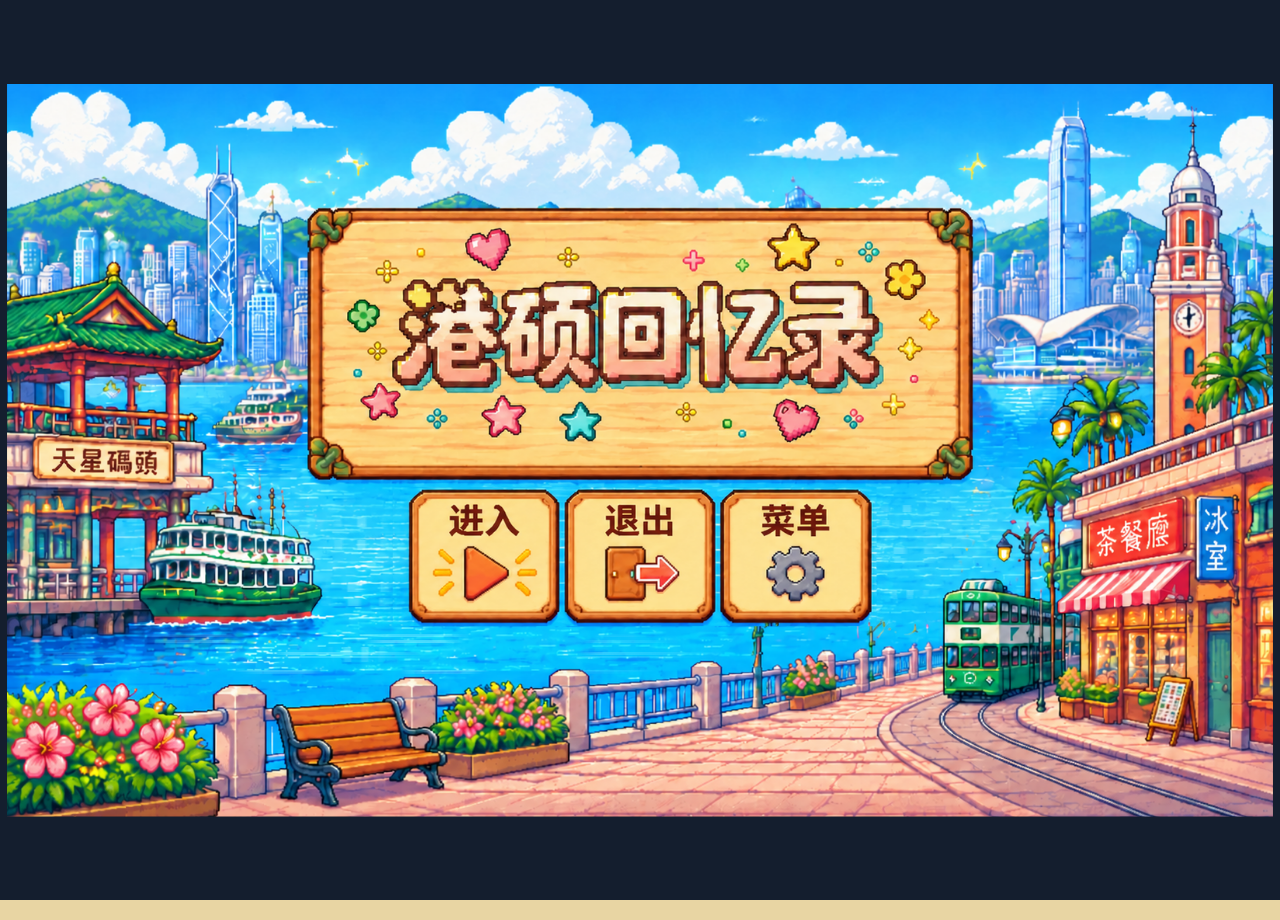
<file: index.html>
<!doctype html>
<html lang="zh-CN">
<head>
<meta charset="utf-8"><meta name="viewport" content="width=device-width,initial-scale=1">
<meta name="description" content="港硕回忆录：一款可离线运行的香港生活像素叙事网页游戏。">
<meta name="theme-color" content="#263d35">
<link rel="icon" href="data:,">
<title>港硕回忆录</title>
<style>
/* 本地离线字体回退，无需网络加载 */
/* 2D 综合风格：像素地图 + 港式手绘场景 */
:root{--ink:#23352f;--paper:#f7efdb;--green:#547969;--yellow:#e2b75f;--blue:#75a8a2}
body{font-family:"Microsoft YaHei","PingFang SC",sans-serif;background:#8fb6a6;image-rendering:auto}
.app{grid-template-columns:78px 1fr}.rail{background:#263d35;border-right:4px solid #1b3028}.brand{width:54px;height:54px;border:2px solid #e8dab8;border-radius:7px;font-family:monospace;background:#315347}.navbtn{border-radius:5px}.navbtn.active{background:#efca78;color:#263d35}
.main{background:#f7efdb}.map-screen{background:#c5d3b6}.map-screen:before{opacity:.32;background-image:linear-gradient(30deg,#739684 1px,transparent 1px),linear-gradient(150deg,#739684 1px,transparent 1px);background-size:38px 22px}
.map-head h1{font-family:monospace;letter-spacing:.08em;text-shadow:3px 3px 0 #eef1d9}.map-head p{font-size:15px}.eyebrow{color:#547969}.status{border:3px solid #315347;border-radius:7px;box-shadow:5px 5px 0 rgba(49,83,71,.18);background:#f7efdb}.mapcanvas{top:125px;overflow:hidden;border:3px solid #315347;border-radius:8px;background:url('assets/thumbs/126.jpg') center/cover;box-shadow:8px 8px 0 rgba(49,83,71,.18)}.mapcanvas:after{content:"";position:absolute;inset:0;background:rgba(245,239,204,.16);box-shadow:inset 0 0 0 8px rgba(49,83,71,.08);pointer-events:none}.district{display:none}
.place{width:132px;height:132px;border-radius:8px;border:3px solid #315347;background:#f7efdb;box-shadow:6px 6px 0 rgba(49,83,71,.38)}.place:hover{transform:translate(-2px,-4px);box-shadow:8px 10px 0 rgba(49,83,71,.38)}.place img{width:100%;height:100%;border-radius:4px;border:0;object-fit:cover;image-rendering:auto}.place:after{content:"";position:absolute;inset:0;border-radius:4px;box-shadow:inset 0 0 24px rgba(49,83,71,.12);pointer-events:none}.place strong{bottom:-16px;left:50%;transform:translateX(-50%);border:2px solid #1b3028;border-radius:4px;background:#315347;font-family:monospace;padding:6px 10px}.place small{border:2px solid #315347;top:-13px;right:-13px;border-radius:4px;background:#efca78;color:#315347}
.place[data-place="港岛"]{left:18%;top:35%}.place[data-place="九龙"]{left:45%;top:25%}.place[data-place="新界"]{right:12%;top:30%}.place[data-place="离岛"]{left:44%;bottom:7%}
.story-screen{background:#263d35}.story-bg{filter:saturate(.82) contrast(.94)}.story-bg:after{background:linear-gradient(90deg,rgba(38,61,53,.84),rgba(38,61,53,.22) 68%,rgba(38,61,53,.05)),repeating-linear-gradient(0deg,rgba(255,255,255,.04) 0 1px,transparent 1px 4px)}.storypanel{border:3px solid #263d35;border-radius:8px;background:#f7efdb;box-shadow:8px 8px 0 rgba(23,42,35,.42)}.storypanel h2{font-family:monospace}.placechip{font-family:monospace}.choice{border:2px solid #7a927f;border-radius:5px}.choice:hover{background:#e9dfb9;border-color:#315347}.closebtn,.backmap{border-radius:5px}
.panel-screen{background:#f7efdb}.sidepanel{background:#315347;border-right:4px solid #263d35}.sidepanel h2,.contentpanel h1{font-family:monospace}.invgrid{grid-template-columns:repeat(2,72px)}.item{border:2px solid rgba(247,239,219,.28);border-radius:6px;background:rgba(247,239,219,.06);aspect-ratio:1}.item img{border:2px solid #e4d3a4;border-radius:4px;width:88%;height:62%;image-rendering:auto}.quest{border:2px solid #bdc8b2;border-radius:6px;box-shadow:3px 3px 0 #dde3d1}.questicon{border-radius:3px}.tag{border-radius:3px;background:#e2e8d2}.journal{border:2px solid #d7d3b7;border-radius:7px}.toast{border:2px solid #e6d9b2;border-radius:5px;background:#315347}
/* 新增：角色创建、导师导览与宿舍出生点 */
.onboarding{position:fixed;z-index:100;inset:0;background:#dce7d8;display:grid;grid-template-columns:43% 57%;overflow:hidden}.onboarding.hidden{display:none}.creator-visual{position:relative;background:url('assets/微信图片_20261126093331_119_1244.webp') center/cover}.creator-visual:after{content:"";position:absolute;inset:0;background:linear-gradient(90deg,rgba(30,54,46,.1),rgba(30,54,46,.7)),repeating-linear-gradient(0deg,rgba(255,255,255,.05) 0 1px,transparent 1px 4px)}.character-preview{position:absolute;z-index:2;left:50%;bottom:8%;width:210px;height:330px;transform:translateX(-50%);border:4px solid #263d35;border-radius:12px;background:#f7efdb;box-shadow:10px 10px 0 rgba(38,61,53,.35);display:flex;flex-direction:column;align-items:center;justify-content:flex-end;overflow:hidden}.preview-sky{position:absolute;inset:0 0 55%;background:#9fbdb1}.preview-avatar{position:relative;z-index:2;width:130px;height:230px;margin-bottom:18px}.avatar-head{position:absolute;top:20px;left:43px;width:44px;height:50px;border-radius:42% 42% 46% 46%;background:#e2b18e;border:3px solid #263d35}.avatar-hair{position:absolute;top:10px;left:36px;width:58px;height:40px;border-radius:25px 25px 10px 10px;background:#3a3028;border:3px solid #263d35}.avatar-body{position:absolute;left:25px;top:68px;width:80px;height:120px;border:3px solid #263d35;border-radius:18px 18px 8px 8px}.preview-avatar[data-clothes="校园衫"] .avatar-body{background:#efca78}.preview-avatar[data-clothes="运动服"] .avatar-body{background:#75a8a2}.preview-avatar[data-clothes="礼服"] .avatar-body{background:#a76578}.preview-avatar[data-clothes="休闲外套"] .avatar-body{background:#718d67}.creator-panel{padding:34px clamp(28px,5vw,70px);background:#f7efdb;overflow:auto}.creator-kicker{font-family:monospace;font-size:12px;letter-spacing:.16em;color:#547969}.creator-panel h1{font-family:monospace;font-size:40px;margin:8px 0 4px}.creator-panel>p{color:#718078;margin:0 0 20px}.create-grid{display:grid;grid-template-columns:1fr 1fr;gap:14px}.field label,.feature label{display:block;font-size:12px;font-weight:800;margin-bottom:7px}.field input{width:100%;height:48px;border:2px solid #b9c2ad;border-radius:6px;background:#fffdf5;padding:0 12px;font-size:16px}.option-row{display:flex;gap:8px}.option-row button,.chip-row button{border:2px solid #b9c2ad;background:#fffdf5;border-radius:6px;padding:10px 12px;cursor:pointer}.option-row button.selected,.chip-row button.selected{border-color:#315347;background:#efca78;color:#263d35}.feature{grid-column:1/-1}.chip-row{display:flex;flex-wrap:wrap;gap:8px}.stat-preview{display:grid;grid-template-columns:repeat(3,1fr);gap:8px;margin:16px 0}.stat-preview div{border:2px solid #bdc8b2;border-radius:6px;background:#edf0df;padding:9px}.stat-preview b{display:block;font-family:monospace;font-size:19px}.stat-preview span{font-size:11px;color:#718078}.primary-btn{width:100%;height:52px;border:3px solid #263d35;border-radius:7px;background:#315347;color:#fff;font-size:15px;font-weight:800;cursor:pointer;box-shadow:5px 5px 0 #d1b86e}.guide-overlay{position:fixed;z-index:110;inset:0;background:rgba(24,43,38,.76);display:none;align-items:center;justify-content:center}.guide-overlay.active{display:flex}.guide-stage{width:min(900px,90vw);height:min(580px,78vh);border:4px solid #263d35;border-radius:10px;overflow:hidden;position:relative;background:url('assets/微信图片_20261126093331_119_1244.webp') center/cover;box-shadow:12px 12px 0 rgba(20,34,29,.45)}.guide-stage:after{content:"";position:absolute;inset:0;background:linear-gradient(0deg,rgba(28,49,42,.58),transparent 55%)}.npc{position:absolute;z-index:2;right:13%;bottom:12%;width:170px;height:250px}.npc-head{position:absolute;top:28px;left:57px;width:56px;height:62px;border:4px solid #263d35;border-radius:45% 45% 42% 42%;background:#d7a17d}.npc-hair{position:absolute;z-index:2;top:16px;left:48px;width:74px;height:48px;border:4px solid #263d35;border-radius:50% 50% 12px 12px;background:#c3b3dc}.npc-body{position:absolute;top:88px;left:34px;width:102px;height:145px;border:4px solid #263d35;border-radius:24px 24px 8px 8px;background:#b3c7a2}.staff{position:absolute;z-index:3;right:-20px;top:72px;width:10px;height:150px;background:#efca78;border:3px solid #263d35;border-radius:8px}.staff:before{content:"✦";position:absolute;top:-34px;left:-17px;width:38px;height:38px;border:3px solid #263d35;border-radius:50%;background:#f7efdb;color:#b88b39;display:grid;place-items:center}.dialogue{position:absolute;z-index:4;left:24px;right:24px;bottom:24px;border:3px solid #263d35;border-radius:8px;background:#f7efdb;padding:16px 18px;box-shadow:7px 7px 0 rgba(38,61,53,.35)}.dialogue .npc-name{font-family:monospace;font-size:12px;color:#547969}.dialogue p{min-height:48px;line-height:1.7;margin:6px 0 12px}.dialogue button{float:right;border:2px solid #263d35;border-radius:5px;background:#315347;color:#fff;padding:8px 14px;cursor:pointer}.dorm-overlay{position:fixed;z-index:105;inset:0;background:rgba(35,53,47,.83);display:none;align-items:center;justify-content:center}.dorm-overlay.active{display:flex}.dorm-panel{width:min(980px,92vw);background:#f7efdb;border:4px solid #263d35;border-radius:10px;padding:26px;box-shadow:12px 12px 0 rgba(18,31,26,.45)}.dorm-panel h2{font-family:monospace;margin:0 0 4px}.dorm-panel>p{color:#718078;margin-top:0}.dorm-grid{display:grid;grid-template-columns:repeat(3,1fr);gap:12px}.dorm-card{border:3px solid #bdc8b2;border-radius:7px;background:#fffdf5;padding:10px;text-align:left;cursor:pointer}.dorm-card.selected{border-color:#315347;background:#e7e0b7;box-shadow:5px 5px 0 #d1b86e}.dorm-card img{width:100%;height:115px;object-fit:cover;border:2px solid #263d35;border-radius:4px}.dorm-card strong{display:block;margin:8px 0 3px}.dorm-card small{color:#718078}.hotspot{position:absolute;z-index:6;width:auto;min-width:92px;height:42px;border:2px solid #263d35;border-radius:5px;background:#f7efdb;color:#263d35;box-shadow:4px 4px 0 rgba(49,83,71,.28);font-size:11px;font-weight:800;cursor:pointer}.hotspot:before{content:"";position:absolute;left:50%;top:-12px;width:8px;height:8px;border:2px solid #263d35;border-radius:50%;background:#efca78;transform:translateX(-50%)}.hotspot:hover{background:#efca78}.hotspot[data-locked="true"]{opacity:.58}.birth-marker{position:absolute;z-index:7;width:38px;height:38px;border:3px solid #263d35;border-radius:50%;background:#efca78;display:grid;place-items:center;font-size:18px;left:var(--x);top:var(--y);box-shadow:4px 4px 0 rgba(49,83,71,.28)}
@media(max-width:760px){.app{grid-template-columns:64px 1fr}.mapcanvas{top:135px}.place{width:96px;height:96px}.place strong{font-size:9px}.invgrid{grid-template-columns:repeat(2,58px)}.storypanel{border-width:2px}.onboarding{grid-template-columns:1fr}.creator-visual{display:none}.creator-panel{padding:22px}.create-grid{grid-template-columns:1fr}.dorm-grid{grid-template-columns:1fr 1fr}.guide-stage{height:70vh}.npc{right:4%;transform:scale(.78);transform-origin:bottom}.hotspot{min-width:74px;font-size:9px}.stat-preview{grid-template-columns:repeat(3,1fr)}}
/* 开场（唐倩茜「首页与导图」）作为整个游戏的第一个界面 */
body.intro-active{overflow:hidden}
body.intro-active .app,body.intro-active .game-hud,body.intro-active .hotbar,body.intro-active .toast{visibility:hidden}
.intro-overlay{position:fixed;inset:0;z-index:9999;background:#141e2e;transition:opacity .42s ease}
.intro-overlay iframe{display:block;width:100%;height:100%;border:0;background:#141e2e}
.intro-overlay.leaving{opacity:0;pointer-events:none}
</style>
<link rel="stylesheet" href="assets/experience.css">
<link rel="stylesheet" href="assets/adventure.css">
<link rel="stylesheet" href="assets/story.css">
<link rel="stylesheet" href="assets/character.css">
<link rel="stylesheet" href="assets/world.css?v=7">
<link rel="stylesheet" href="assets/room.css?v=1">
</head>
<body class="intro-active">
<div class="intro-overlay" id="introOverlay">
  <iframe id="introFrame" src="intro/index.html" title="港硕回忆录开场：加载、主菜单、创建形象与导师对话" allow="autoplay"></iframe>
</div>
<script>
/* 开场只播一次：同一标签页内刷新不再重播 */
(function(){
  var done = false;
  try { done = sessionStorage.getItem('hong-kong-diary:intro-done') === '1'; } catch (e) {}
  if (done) {
    var o = document.querySelector('#introOverlay');
    if (o) o.remove();
    document.body.classList.remove('intro-active');
  }
})();
</script>
<div class="app">
<aside class="rail"><div class="brand">香<br>港回忆录</div><nav class="railnav">
<button class="navbtn active" data-screen="map"><span>⌖</span><span>地图</span></button>
<button class="navbtn" data-screen="bag"><span>▣</span><span>背包</span></button>
<button class="navbtn" data-screen="quests"><span>✓</span><span>任务</span></button>
<button class="navbtn" data-screen="journal"><span>◫</span><span>日记</span></button>
</nav><div class="railbottom">DAY 01<br>9月1日</div></aside>
<main class="main">
<section class="screen map-screen active" id="map"><header class="map-head"><div class="eyebrow">HONG KONG · FALL SEMESTER</div><h1>香港，九月。</h1><p>沿街区前行，靠近感叹号触发事件；点「返回上层」可随时打开香港地图。</p></header>
<div class="status"><div class="meter">体力<b id="energy">100%</b></div><div class="meter">港币<b id="money">¥ 1,500</b></div><div class="meter">学分线索<b id="clues">0</b></div></div>
<div class="mapcanvas"><div class="district d1"></div><div class="district d2"></div><div class="district d3"></div><div class="district d4"></div>
<button class="place" data-place="港岛"><img src="assets/微信图片_20261126093323_109_1244.webp"><small>1</small><strong>港岛 · 中环</strong></button>
<button class="place" data-place="九龙"><img src="assets/微信图片_20261126093331_118_1244.webp"><small>2</small><strong>九龙 · 旺角</strong></button>
<button class="place" data-place="新界"><img src="assets/微信图片_20261126093331_125_1244.webp"><small>3</small><strong>新界 · 大埔</strong></button>
<button class="place" data-place="离岛" id="island"><img src="assets/微信图片_20261126093338_131_1244.png"><small>4</small><strong>离岛 · 南丫岛</strong></button>
</div></section>
<section class="screen story-screen" id="story"><button class="backmap" id="backmap">← 返回地图</button><div class="story-bg" id="storybg"></div><article class="storypanel"><div class="storytop"><span class="placechip" id="placechip"></span><button class="closebtn" id="closeStory">×</button></div><h2 id="storytitle"></h2><p id="storytext"></p><div class="choices" id="choices"></div></article></section>
<section class="screen panel-screen" id="bag"><div class="panelshell"><aside class="sidepanel"><h2>背包 / Inventory</h2><div class="invgrid" id="invgrid"></div></aside><div class="contentpanel"><h1>随身物品</h1><div class="journal" id="bagText">此刻，你的背包还很轻。收集四张港岛地图碎片与一张八达通，即将开启真正的香港回忆。</div></div></div></section>
<section class="screen panel-screen" id="quests"><div class="panelshell"><aside class="sidepanel"><h2>任务状态</h2><div class="journal" style="background:transparent;color:#d6dfdc;border:0;padding:0;font-size:13px">完成地点任务，收集线索；选择影响体力、口袋和结局。</div></aside><div class="contentpanel"><h1>今日任务链</h1><div class="questlist" id="questlist"></div></div></div></section>
<section class="screen panel-screen" id="journal"><div class="panelshell"><aside class="sidepanel"><h2>回忆日记</h2><div style="font-size:13px;color:#bdcdc9">9 月 · 港硕生活<br><br><b id="dayCount">第 1 页</b></div></aside><div class="contentpanel"><div id="journalNormal"><h1>香港日志</h1><div class="journal" id="journalText">2026年9月1日，阴。</div></div><div class="ending" id="ending"><div class="endingmark">END</div><h1 id="endingTitle">属于我的香港</h1><p id="endingText"></p><button class="choice" onclick="location.reload()" style="max-width:180px;margin:auto;text-align:center">重新开始回忆</button></div></div></div></section>
</main></div>
<div class="game-hud"><div class="hud-calendar"><span class="hud-icon">▦</span><span class="hud-date"><b>9月1日 · 周一</b><small>初秋 · 08:00</small></span></div><div class="hud-wallet"><span class="hud-icon">＄</span><b id="hudMoney">HK$ 1,500</b></div></div>
<div class="hotbar" id="hotbar" aria-label="12格快捷物品栏"></div>
<div class="toast" id="toast"></div>
<script src="assets/meta.js"></script>
<script>
const ASSET = n => `assets/${window.ASSETS.find(a=>a.n===String(n)).file}`;
</script>
<script>
const places={
'港岛':{bg:'assets/微信图片_20261126093323_115_1244.webp',title:'港岛电车站街景',text:'蓝天下的叮叮车穿过中环街巷。阿凯在便利店门口等你，手里拿着一张皱了的地铁图。',choices:[['跟阿凯坐巴士','听一听港岛通勤建议',7,-20],['步行探索街巷','省下车费，但消耗更多体力',12,-10]]},
'九龙':{bg:'assets/微信图片_20261126093323_116_1244.webp',title:'旺角霓虹夜街',text:'蓝紫夜色中的密集招牌亮起。你需要找一顿晚饭，也确认下个月重要的开学日程。',choices:[['钻进夜市食肆','点一份简单的小食，认识新朋友',8,-35],['逛街寻找便利店','节省开支，顺便收集地铁信息',5,-12]]},
'新界':{bg:'assets/微信图片_20261126093331_119_1244.webp',title:'新界校园绿地',text:'金色拱门与草坪环绕着虚构的港硕校园。图书馆灯光仍亮着，选课准备还差最后一步。',choices:[['立刻去图书馆','整理资料并完成选课准备',10,-15],['沿着山径散步','让思绪慢下来，记录自然回忆',4,-5]]},
'离岛':{bg:'assets/微信图片_20261126093331_121_1244.webp',title:'离岛沙滩',text:'碧海白沙与彩色小屋在夕光中安静排列。渡轮渐行渐远，港硕生活像一张等待填写的地图。',choices:[['登上山间小径','用一整天换取离岛线索',18,-60],['在码头喝咖啡','休息片刻，整理今天的日记',8,-25]]}
};
const items=['八达通卡','港岛地图','地铁路线图','行李标签','相机胶片','新生手册'];let state={energy:100,money:1500,clues:0,visited:[],done:{},journal:'2026年9月1日，阴。\n抵达香港，雨后的街道像一张新地图。'};
function showScreen(id){document.querySelectorAll('.screen').forEach(s=>s.classList.remove('active'));document.querySelector('#'+id).classList.add('active');document.querySelectorAll('.navbtn').forEach(b=>b.classList.toggle('active',b.dataset.screen===id))}
document.querySelectorAll('.navbtn').forEach(b=>b.onclick=()=>showScreen(b.dataset.screen));
document.querySelectorAll('.place').forEach(p=>p.onclick=()=>openPlace(p.dataset.place));
function openPlace(name){const d=places[name];document.querySelector('#storybg').style.backgroundImage=`url('${d.bg}')`;document.querySelector('#placechip').textContent='LOCATION · '+name;document.querySelector('#storytitle').textContent=d.title;document.querySelector('#storytext').textContent=d.text;const box=document.querySelector('#choices');box.innerHTML='';d.choices.forEach((c,i)=>{const b=document.createElement('button');b.className='choice';b.innerHTML=`<strong>${c[0]}</strong><small>${c[1]}</small>`;b.onclick=()=>choose(name,i,c);box.appendChild(b)});showScreen('story')}
function choose(name,i,c){if(state.done[name]){toast('这里的回忆已记录在日记中');return}state.done[name]=true;state.visited.push(name);state.clues++;state.energy=Math.max(0,state.energy-c[2]);state.money=Math.max(0,state.money-c[3]);state.journal+=`\n\n${name}｜${places[name].title}\n选择了“${c[0]}”。${c[1]}。`;document.querySelectorAll('.place').forEach(p=>{if(p.dataset.place===name)p.classList.add('locked')});update();toast(`${name}线索已收集 +1`);setTimeout(()=>showScreen('map'),350);if(state.clues===4)setTimeout(()=>ending(),900)}
function update(){document.querySelector('#energy').textContent=state.energy+'%';document.querySelector('#money').textContent='¥ '+state.money.toLocaleString();document.querySelector('#clues').textContent=state.clues;document.querySelector('#journalText').textContent=state.journal;document.querySelector('#dayCount').textContent='第 '+Math.min(state.clues+1,19)+' 页';renderBag();renderQuests()}
function renderBag(){const g=document.querySelector('#invgrid');g.innerHTML='';items.forEach((n,i)=>{const el=document.createElement('div');el.className='item '+(i<=state.clues?'':'locked');const assetIds=[127,128,129,130,131,127];el.innerHTML=`<img src="assets/微信图片_20261126093338_${assetIds[i]}_1244.${assetIds[i]===131?'png':'webp'}"><span>${n}</span>`;g.appendChild(el)})}
function renderQuests(){const q=[['抵达港岛','完成地铁与街区探索','港岛'],['寻找九龙夜市','收集最真实的日常记忆','九龙'],['整理新界生活','确定学业与休闲节奏','新界'],['完成离岛远行','给港硕生活留下注脚','离岛']];const e=document.querySelector('#questlist');e.innerHTML='';q.forEach(v=>{const done=state.done[v[2]];e.innerHTML+=`<div class="quest ${done?'done':''}"><div class="questicon">${done?'✓':'·'}</div><div><strong>${v[0]}</strong><small>${v[1]}</small></div><span class="tag">${done?'已完成':'进行中'}</span></div>`})}
function ending(){showScreen('journal');document.querySelector('#journalNormal').style.display='none';document.querySelector('#ending').classList.add('active');let title=state.energy>70?'生活考察者':'香港记忆家';let text=state.energy>70?'你用步行丈量了港岛，用地铁串起了九龙，用海风安放了新界和离岛。港硕生活，终于从地图变成了你的日常。':'你在繁忙与休闲之间反复选择。疲惫与行李都成为记录的一部分，这一年也许不会完美，却真实地属于你。';document.querySelector('#endingTitle').textContent=title;document.querySelector('#endingText').textContent=text}
function toast(t){const x=document.querySelector('#toast');x.textContent=t;x.classList.add('show');clearTimeout(x.timer);x.timer=setTimeout(()=>x.classList.remove('show'),1800)}
document.querySelector('#backmap').onclick=()=>showScreen('map');document.querySelector('#closeStory').onclick=()=>showScreen('map');

const creator={gender:'女性',traits:[],clothes:'日常校园',dorm:'港大太古堂',bonus:'社交',name:'林同学',stats:{social:62,study:62,explore:62,energy:100}};

/* 开场（唐倩茜「首页与导图」）在最后一页点击屏幕后，把姓名与性别带进街道 */
function applyIntroProfile(){
  let profile=null;
  try{profile=JSON.parse(localStorage.getItem('hong-kong-diary:character')||'null');}catch(e){profile=null;}
  if(!profile)return;
  const introName=String(profile.name||'').trim();
  if(introName)creator.name=introName;
  creator.gender=profile.avatar==='male'?'男性':'女性';
  const home=String(profile.home||'').trim();
  if(home)creator.dorm=home;
  state.playerAppearance={gender:creator.gender,outfit:'daily',accessory:'none',tone:'normal',scale:1};
  const brand=document.querySelector('.brand');
  if(brand)brand.innerHTML=creator.name.slice(0,2)+'<br>港回忆录';
  state.journal='9月1日，晴。\n'+creator.name+'（'+creator.gender+'）拎着行李走进香港的街道，口袋里是导师给的港硕手帐。';
  update();
}
window.applyIntroProfile=applyIntroProfile;
applyIntroProfile();

const mapPoints=[
 ['港大校门','港岛',18,18,'assets/微信图片_20261126093323_112_1244.webp','与校友打招呼，社交+8'],
 ['叮叮车站','港岛',32,62,'assets/微信图片_20261126093323_115_1244.webp','乘车换区，消耗港币'],
 ['摩天轮广场','港岛',53,20,'assets/微信图片_20261126093331_118_1244.webp','俯瞰维港，探索+8'],
 ['卑利街Bakehouse','港岛',68,55,'assets/微信图片_20261126093338_130_1244.webp','购买蛋挞，体力+10'],
 ['太平山缆车','港岛',78,25,'assets/微信图片_20261126093331_123_1244.webp','黄昏观景，社交或探索任务'],
 ['霓虹夜市','九龙',26,44,'assets/微信图片_20261126093331_120_1244.webp','夜市美食任务'],
 ['庙宇庭院','九龙',51,66,'assets/微信图片_20261126093323_113_1244.webp','参拜祈福，学习线索'],
 ['故宫博物馆','九龙',67,37,'assets/微信图片_20261126093338_128_1244.webp','参观展览，学习+12'],
 ['星光大道','九龙',81,64,'assets/微信图片_20261126093338_129_1244.webp','海滨散步，探索+6'],
 ['慈山寺','新界',38,22,'assets/微信图片_20261126093323_109_1244.webp','登山祈福，体力与学习'],
 ['校园绿地','新界',62,48,'assets/微信图片_20261126093331_119_1244.webp','参加讲座，学习+10'],
 ['香港手绘地图亭','新界',82,67,'assets/微信图片_20261126093331_126_1244.jpg','解锁全港传送点'],
 ['离岛沙滩','离岛',24,71,'assets/微信图片_20261126093331_121_1244.webp','游泳休闲，体力+12'],
 ['山径观海','离岛',62,72,'assets/微信图片_20261126093323_117_1244.webp','行山探索，探索+12'],
 ['喷泉广场','离岛',82,42,'assets/微信图片_20261126093338_127_1244.webp','休憩并与新朋友会面']
];
const mapCanvas=document.querySelector('.mapcanvas');mapPoints.forEach((p,i)=>{const b=document.createElement('button');b.className='hotspot';b.style.left=p[2]+'%';b.style.top=p[3]+'%';b.dataset.title=p[0];b.dataset.region=p[1];b.dataset.desc=p[5];b.dataset.bg=p[4];b.textContent=p[0];b.onclick=()=>openHotspot(b);mapCanvas.appendChild(b)});
function openHotspot(btn){const title=btn.dataset.title,desc=btn.dataset.desc,bg=btn.dataset.bg,region=btn.dataset.region;document.querySelector('#storybg').style.backgroundImage=`url('${bg}')`;document.querySelector('#placechip').textContent=`MAP POINT · ${region}`;document.querySelector('#storytitle').textContent=title;document.querySelector('#storytext').textContent=desc+'。当前角色：'+creator.name+'，宿舍：'+creator.dorm+'。';const box=document.querySelector('#choices');box.innerHTML='';[['停留互动','记录回忆并获得线索',4,-15],['继续探索','消耗更少港币，保存体力',3,-5]].forEach(c=>{const el=document.createElement('button');el.className='choice';el.innerHTML=`<strong>${c[0]}</strong><small>${c[1]}</small>`;el.onclick=()=>{if(!state.done['点:'+title]){state.done['点:'+title]=true;state.clues++;state.energy=Math.max(0,state.energy-c[2]);state.money=Math.max(0,state.money-c[3]);state.journal+=`\n\n${title}｜${region}\n${desc}。`;update();toast(title+' 已记录')}showScreen('map')};box.appendChild(el)});showScreen('story')}
update();
</script>
<script src="assets/room.js?v=2"></script>
<script src="assets/story.js?v=2"></script>
<script src="assets/adventure.js?v=26"></script>
<script src="assets/experience.js?v=5"></script>
<script>
/* 开场最后一页（选择宿舍）点击后，收起开场浮层，露出街道 */
(function(){
  var overlay = document.querySelector('#introOverlay');
  if (!overlay) return;
  var KEY = 'hong-kong-diary:intro-done';
  var closing = false;
  var ready = false;

  function closeIntro(){
    if (closing) return;
    closing = true;
    try { sessionStorage.setItem(KEY, '1'); } catch (e) {}
    if (typeof window.applyIntroProfile === 'function') window.applyIntroProfile();
    overlay.classList.add('leaving');
    setTimeout(function(){
      if (overlay.parentNode) overlay.parentNode.removeChild(overlay);
      document.body.classList.remove('intro-active');
    }, 430);
  }

  // 兜底：开场脚本若 12 秒内仍未就绪（例如被浏览器拦截），直接放行到街道
  var guard = setTimeout(function(){ if (!ready) closeIntro(); }, 12000);

  window.addEventListener('message', function(event){
    var data = event.data;
    if (!data || typeof data !== 'object') return;
    if (data.type === 'hk-intro-ready') { ready = true; clearTimeout(guard); return; }
    if (data.type === 'hk-intro-done') { ready = true; clearTimeout(guard); closeIntro(); }
  });
})();
</script>
</body></html>
</file>
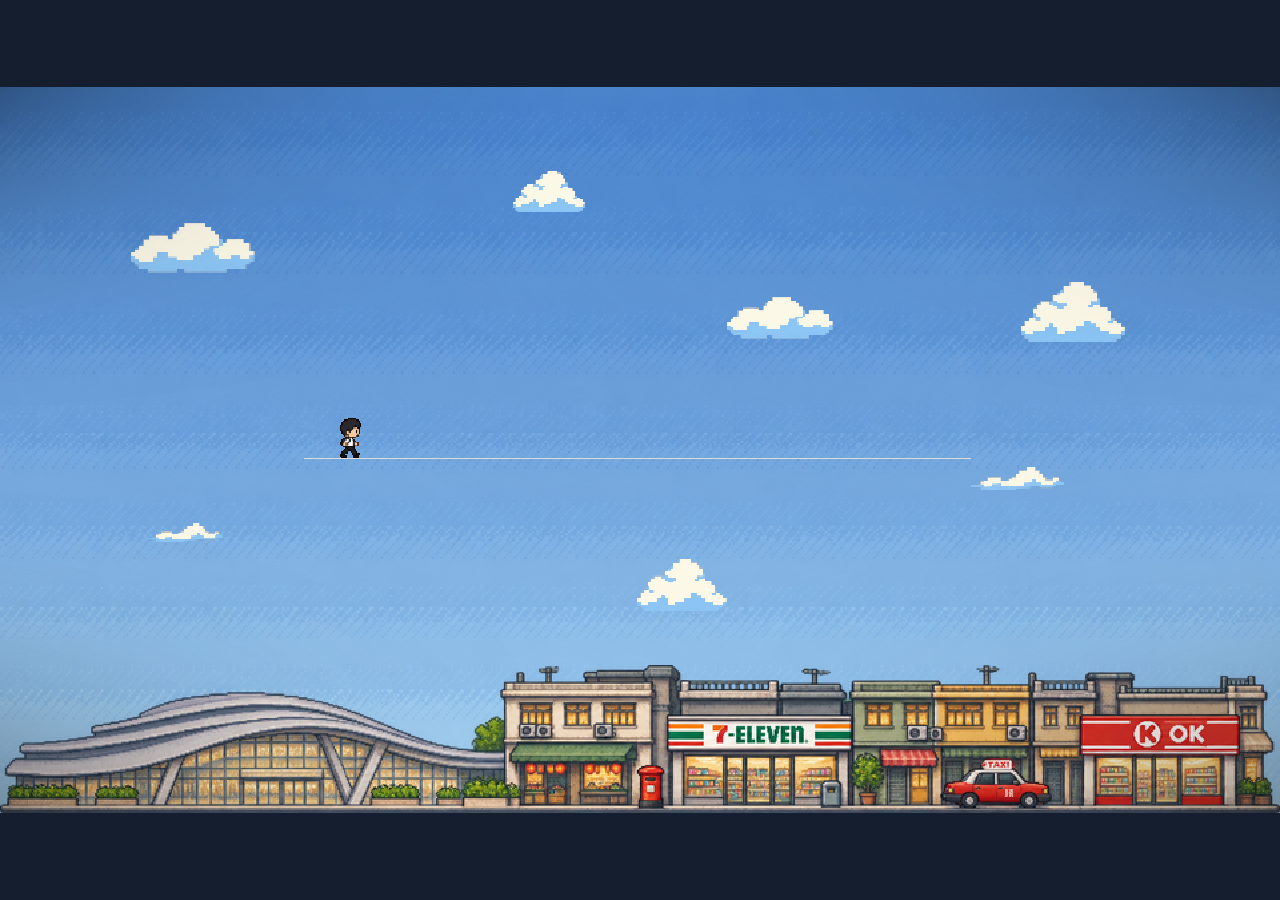
<file: intro/index.html>
<!doctype html>
<html lang="zh-Hans">
<head>
  <meta charset="utf-8">
  <meta name="viewport" content="width=device-width, initial-scale=1">
  <meta name="description" content="港硕回忆录的开场与角色创建。">
  <meta name="theme-color" content="#141e2e">
  <title>港硕回忆录</title>
  <link rel="preload" href="./assets/title-menu-centered.png" as="image">
  <link rel="stylesheet" href="./opening.css">
  <link rel="stylesheet" href="./scenes.css">
  <link rel="stylesheet" href="./office.css">
  <link rel="stylesheet" href="./hud.css">
  <style>
    /* 流程终点：选择宿舍页 —— 点击任意位置进入港硕回忆录街道 */
    #dorm-scene { cursor: pointer; }
    .dorm-enter-hint {
      position: absolute;
      left: 50%;
      bottom: 9%;
      transform: translateX(-50%);
      display: flex;
      align-items: center;
      gap: .6em;
      padding: .62em 1.1em;
      border: 2px solid rgba(67, 34, 16, .45);
      border-radius: 6px;
      background: rgba(255, 246, 229, .88);
      color: #432210;
      font-family: system-ui, "Microsoft YaHei", sans-serif;
      font-size: clamp(13px, 1.5vw, 17px);
      letter-spacing: .08em;
      box-shadow: 3px 3px 0 rgba(67, 34, 16, .22);
      animation: dormHintPulse 1.9s ease-in-out infinite;
      pointer-events: none;
    }
    .dorm-enter-hint i { font-style: normal; font-size: 1.15em; }
    @keyframes dormHintPulse {
      50% { transform: translateX(-50%) translateY(-5px); }
    }
    @media (prefers-reduced-motion: reduce) {
      .dorm-enter-hint { animation: none; }
    }
  </style>
  <script defer src="./portraits.js"></script>
  <script defer src="./hud.js"></script>
  <script defer src="./office.js"></script>
  <script defer src="./opening.js"></script>
  <script defer src="./scenes.js"></script>
  <script defer src="./cursor.js"></script>
</head>
<body>
  <main>
    <section id="opening-scene" aria-label="开场加载">
      <canvas width="960" height="544" role="img" aria-label="蓝天下，一个像素人物在香港街景上方原地踏步。"></canvas>
    </section>

    <section id="title-scene" class="scene title-scene" aria-label="港硕回忆录主菜单" hidden>
      <img class="scene-art" src="./assets/title-menu-centered.png" alt="">
      <img class="scene-art menu-row-art" src="./assets/title-menu-centered.png" alt="">
      <div class="harbor-water" aria-hidden="true">
        <span class="water-patch water-pier"></span>
        <span class="water-patch water-channel"></span>
        <span class="water-patch water-foreground"></span>
        <span class="water-patch water-tram"></span>
      </div>
      <nav aria-label="主菜单">
        <button id="enter-game" class="art-button menu-enter" type="button" aria-label="进入，创建形象"></button>
        <button id="exit-game" class="art-button menu-exit" type="button" aria-label="退出"></button>
        <button class="art-button menu-options" type="button" aria-label="菜单（后续开放）" disabled></button>
      </nav>
    </section>

    <section id="character-scene" class="scene character-scene" aria-label="创建形象" hidden>
      <img class="scene-art" src="./assets/character-creation-no-title.png" alt="">
      <button id="back-to-title" class="back-button" type="button" aria-label="返回主菜单">‹</button>
      <form id="character-form">
        <div class="avatar-preview male-preview" id="male-preview" hidden>
          <img class="avatar-portrait" src="./assets/character-male-front.png" alt="男性像素角色预览">
        </div>
        <div class="avatar-preview female-preview" id="female-preview">
          <canvas class="avatar-portrait female-front" width="156" height="282" role="img" aria-label="女性像素角色正面预览"></canvas>
        </div>
        <div role="group" aria-label="选择形象">
          <button class="art-button avatar-choice avatar-male" type="button" data-avatar="male" aria-label="男性形象" aria-pressed="false">♂</button>
          <button class="art-button avatar-choice avatar-female" type="button" data-avatar="female" aria-label="女性形象" aria-pressed="true">♀</button>
        </div>
        <input id="character-name" class="profile-input name-input" name="name" aria-label="姓名（可选）" type="text" placeholder="小黛" maxlength="16" autocomplete="off">
        <input id="residence-name" class="profile-input home-input" name="home" aria-label="住所名字（可选）" type="text" placeholder="小黛的宿舍" maxlength="24" autocomplete="off">
        <button class="art-button reset-button" type="reset" aria-label="重置"></button>
        <button class="art-button confirm-button" type="submit" aria-label="确认"></button>
      </form>
    </section>

    <section id="office-scene" class="scene office-scene" aria-label="办公室" data-location="学校-办公室" data-show-toolbar tabindex="-1" hidden>
      <img id="office-art" class="scene-art" src="./assets/office.png" width="1920" height="1080" alt="像素风办公室，工作人员坐在接待台后方，入口位于画面下方。">
      <div class="office-player">
        <canvas class="office-player-sprite" width="156" height="320" role="img" aria-label="面向接待台的女孩背影"></canvas>
        <img class="office-reaction player-reaction" alt="" hidden>
      </div>
      <img class="office-reaction teacher-reaction" alt="" hidden>
      <div class="office-dialogue" hidden>
        <button class="office-dialogue-button" type="button" aria-label="继续对白" aria-describedby="office-speaker office-line">
          <img class="office-dialogue-art" src="./assets/office-dialogue-frame.png" alt="">
          <span class="office-line" id="office-line" aria-live="polite"></span>
          <img class="office-portrait" alt="">
          <span class="office-speaker" id="office-speaker"></span>
        </button>
      </div>
    </section>

    <section id="dorm-scene" class="scene character-scene dorm-scene" aria-labelledby="dorm-heading" tabindex="-1" hidden>
      <img class="scene-art" src="./assets/character-creation-no-title.png" alt="">
      <div class="dorm-panel" aria-hidden="true"></div>
      <h1 id="dorm-heading" tabindex="-1">选择宿舍</h1>
      <div class="dorm-enter-hint" aria-hidden="true"><span>点击屏幕，走进香港的街道</span><i>→</i></div>
    </section>

    <section id="overview-scene" class="scene map-scene" aria-labelledby="overview-heading" hidden>
      <img class="scene-art" src="./assets/maps/hong-kong.png" alt="">
      <h1 id="overview-heading" class="overview-heading" tabindex="-1">香港地图</h1>
      <nav aria-label="选择地区">
        <button class="art-button map-west" data-region="new-territories-west" type="button" aria-label="新界西"></button>
        <button class="art-button map-east" data-region="new-territories-east" type="button" aria-label="新界东"></button>
        <button class="art-button map-kowloon" data-region="kowloon" type="button" aria-label="九龙区"></button>
        <button class="art-button map-island" data-region="hong-kong-island" type="button" aria-label="港岛区"></button>
        <button class="art-button map-lantau" data-region="lantau-and-outlying-islands" type="button" aria-label="大屿山及离岛"></button>
      </nav>
      <button id="back-to-character" class="map-back-button" type="button">‹ 创建形象</button>
    </section>

    <section id="region-scene" class="scene map-scene" aria-label="地区地图" hidden>
      <img id="region-art" class="scene-art" alt="">
      <button id="back-to-overview" class="map-back-button" type="button">‹ 香港地图</button>
    </section>

    <section id="exit-scene" class="scene exit-scene" aria-labelledby="exit-heading" hidden>
      <canvas id="exit-backdrop" width="960" height="544" aria-hidden="true"></canvas>
      <h1 id="exit-heading" tabindex="-1">已退出游戏，请关闭此标签页</h1>
      <img class="exit-guide" src="./assets/exit-pointing-student.png" alt="">
      <div class="exit-reaction" aria-hidden="true"><span class="pixel-heart"></span></div>
      <button id="restart-game" class="restart-button" type="button">
        重新进入游戏
        <img class="pixel-smile" src="./assets/restart-smile.png" alt="">
      </button>
    </section>
    <aside id="game-hud" class="game-hud" aria-label="游戏状态" hidden>
      <div class="hud-location" hidden></div>
      <div class="hud-toolbar" role="group" aria-label="右侧工具栏" hidden>
        <div class="hud-clock">
          <img src="./assets/hud-clock.png" alt="游戏时间 09:30" width="720" height="236">
          <span class="hud-day" role="img"></span>
        </div>
        <img class="hud-bag" src="./assets/hud-bag.png" alt="背包">
        <img class="hud-journal" src="./assets/hud-journal.png" alt="手帐">
        <img class="hud-slots" src="./assets/hud-slots.png" alt="五个空白物品格">
      </div>
    </aside>
  </main>
  <div id="game-cursor" class="game-cursor" aria-hidden="true" hidden>
    <img class="cursor-arrow" src="./assets/cursor-arrow.png" width="20" height="27" alt="">
    <img class="cursor-hand" src="./assets/cursor-hand.png" width="23" height="29" alt="">
  </div>
</body>
</html>
</file>
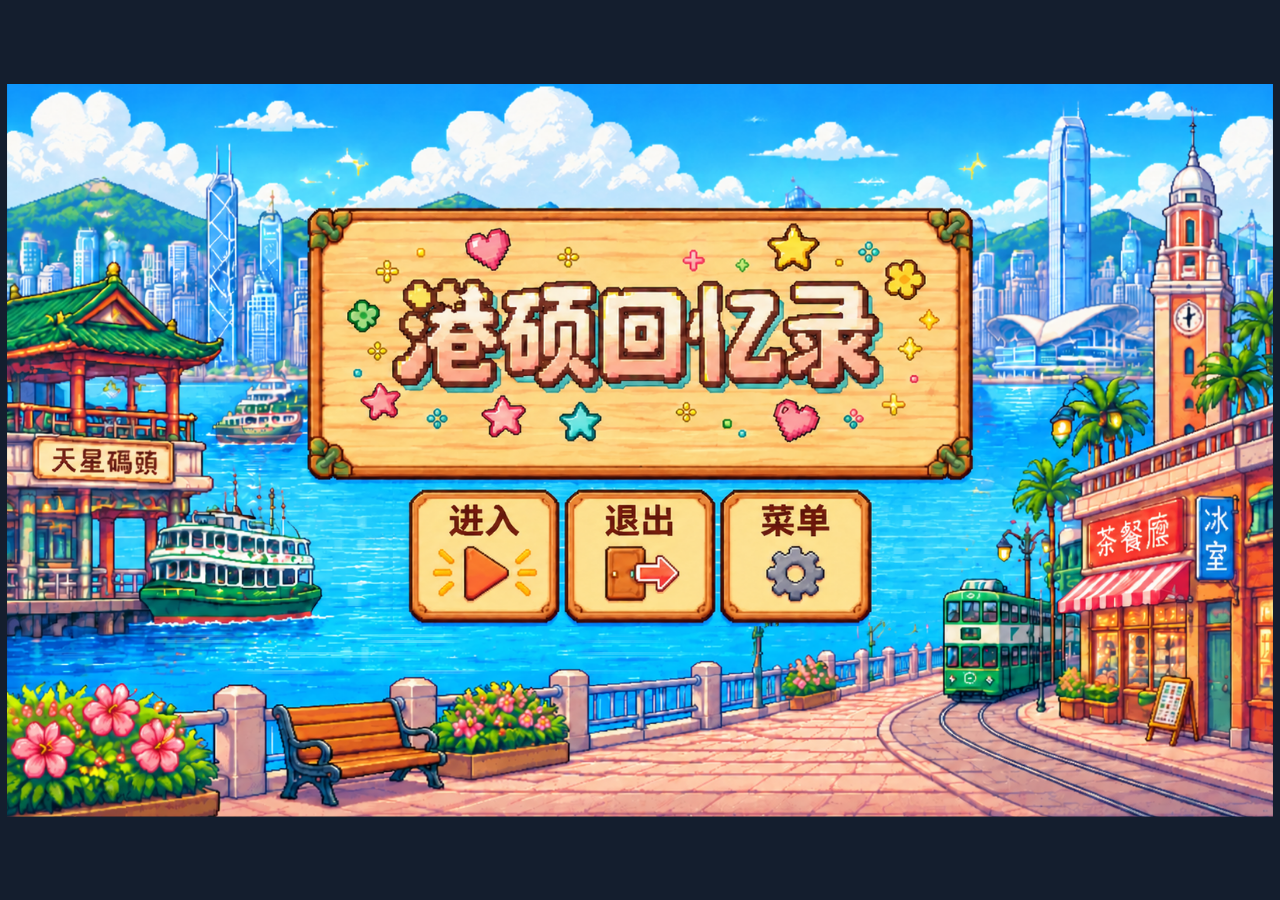
<file: 游戏浏览.html>
<!doctype html>
<html lang="zh-CN">
<head>
<meta charset="utf-8"><meta name="viewport" content="width=device-width,initial-scale=1">
<title>港硕回忆录 · 开始游戏</title>
<style>#gameLaunchFrame{position:fixed;z-index:9999;inset:0;width:100%;height:100%;border:0;background:#E8D5A3}</style>
<style>
:root{
  --ink:#1D2B2A;--deep:#183A38;--teal:#3D7773;--paper:#F6F1E7;--canvas:#DBE5DE;
  --card:#FFFFFF;--gold:#D69D50;--red:#A75C48;--harbor:#0E7C9B;--night:#242C45;
  --muted:#657773;--line:#DDE3DB;
  --serif:"Noto Serif SC","Source Han Serif SC","Songti SC",SimSun,serif;
  --sans:"PingFang SC","Microsoft YaHei",system-ui,-apple-system,"Segoe UI",sans-serif;
}
*{box-sizing:border-box}html,body{height:100%}
body{margin:0;font-family:var(--sans);color:var(--ink);background:var(--canvas);overflow:hidden}
button{font:inherit;cursor:pointer}
.app{height:100vh;display:grid;grid-template-columns:88px 1fr}
.rail{z-index:20;background:var(--deep);color:#fff;padding:16px 10px 12px;display:flex;flex-direction:column;align-items:center}
.brand{width:60px;height:60px;border:1px solid rgba(255,255,255,.38);border-radius:50%;display:grid;place-items:center;font-family:var(--serif);font-size:13px;line-height:1.2;text-align:center}
.railnav{margin-top:26px;width:100%;display:flex;flex-direction:column;gap:6px}
.navbtn{border:0;background:transparent;color:#AFC5C1;border-radius:12px;height:56px;display:flex;flex-direction:column;align-items:center;justify-content:center;gap:3px;transition:.18s}
.navbtn span:first-child{font-size:19px}.navbtn span:last-child{font-size:11px}
.navbtn:hover{background:rgba(255,255,255,.08);color:#fff}
.navbtn.active{background:#DCE7D9;color:var(--deep)}
.railbottom{margin-top:auto;width:100%;text-align:center;color:#91AAA6;font-size:11px;line-height:1.6}
.prog{height:5px;border-radius:4px;background:rgba(255,255,255,.16);margin:6px 2px;overflow:hidden}
.prog i{display:block;height:100%;background:var(--gold);width:0;transition:.35s}
.main{position:relative;height:100vh;overflow:hidden}
.screen{position:absolute;inset:0;display:none;overflow:auto}
.screen.active{display:block}
.pad{padding:30px 38px 46px}
.eyebrow{font-size:11px;letter-spacing:.2em;text-transform:uppercase;color:var(--teal);font-weight:700}
h1.title{font-family:var(--serif);font-size:32px;margin:6px 0 6px}
p.sub{margin:0 0 22px;color:var(--muted);font-size:13px;line-height:1.7}

/* ---------- cover ---------- */
#cover{background:var(--deep);color:#fff}
.coverbg{position:absolute;inset:0;width:100%;height:100%;object-fit:cover;opacity:.42;filter:saturate(.85)}
.covermask{position:absolute;inset:0;background:linear-gradient(100deg,rgba(15,38,36,.96) 0%,rgba(15,38,36,.72) 45%,rgba(15,38,36,.25) 100%),linear-gradient(0deg,rgba(15,38,36,.85),transparent 55%)}
.coverin{position:relative;height:100%;display:flex;flex-direction:column;justify-content:center;padding:0 7% 0 6%}
.coverin .eyebrow{color:#9CC3B4}
.coverin h1{font-family:var(--serif);font-size:62px;margin:10px 0 4px;letter-spacing:.06em}
.coverin h2{font-family:var(--serif);font-weight:500;font-size:24px;margin:0 0 18px;color:#D8C9A6}
.coverin p{max-width:520px;line-height:1.95;color:#C4D6D1;font-size:14px;margin:0 0 26px}
.stats{display:flex;gap:12px;flex-wrap:wrap;margin-bottom:30px}
.stat{border:1px solid rgba(255,255,255,.2);border-radius:14px;padding:12px 20px;min-width:118px;background:rgba(255,255,255,.05);backdrop-filter:blur(6px)}
.stat b{display:block;font-family:var(--serif);font-size:30px;color:var(--gold)}
.stat span{font-size:12px;color:#A9C4BE}
.cta{align-self:flex-start;border:0;border-radius:30px;background:var(--gold);color:#3A2A12;font-weight:700;padding:14px 30px;font-size:15px;box-shadow:0 10px 26px rgba(0,0,0,.28);transition:.2s}
.cta:hover{transform:translateY(-2px);background:#E4AE63}
.coverfoot{position:absolute;left:6%;bottom:22px;font-size:12px;color:#8FAEA7;letter-spacing:.04em}

/* ---------- map ---------- */
.mapwrap{display:grid;grid-template-columns:1.35fr 1fr;gap:24px;align-items:start}
.mapframe{background:var(--card);border:1px solid var(--line);border-radius:20px;padding:12px;box-shadow:0 12px 30px rgba(33,62,58,.08)}
.mapframe img{width:100%;display:block;border-radius:12px;cursor:zoom-in}
.map-zoom-overlay{position:fixed;z-index:90;inset:0;display:none;align-items:center;justify-content:center;padding:35px;background:rgba(12,20,19,.93)}
.map-zoom-overlay.on{display:flex}
.map-zoom-overlay img{max-width:100%;max-height:100%;object-fit:contain;image-rendering:pixelated}
.map-zoom-overlay button{position:absolute;top:15px;right:18px;width:42px;height:42px;border:2px solid rgba(255,255,255,.55);background:rgba(255,255,255,.08);color:#fff;font-size:25px;cursor:pointer}
.mapnote{font-size:12px;color:var(--muted);padding:10px 6px 2px;line-height:1.7}
.regionlist{display:grid;gap:12px}
.region{display:grid;grid-template-columns:96px 1fr auto;gap:14px;align-items:center;background:var(--card);border:1px solid var(--line);border-radius:16px;padding:10px;text-align:left;transition:.2s}
.region:hover{border-color:var(--teal);transform:translateY(-2px);box-shadow:0 10px 24px rgba(33,62,58,.1)}
.region img{width:96px;height:66px;object-fit:cover;border-radius:10px}
.region strong{font-family:var(--serif);font-size:19px;display:block}
.region small{color:var(--muted);font-size:12px;display:block;margin-top:3px;line-height:1.5}
.region .cnt{font-size:11px;color:var(--teal);font-weight:700;margin-top:5px;display:inline-block}
.region .go{color:var(--gold);font-size:20px;padding-right:8px}

/* ---------- scenes / assets ---------- */
.chips{display:flex;gap:8px;flex-wrap:wrap;margin-bottom:18px}
.chip{border:1px solid var(--line);background:var(--card);color:var(--muted);border-radius:20px;padding:7px 14px;font-size:12px;transition:.18s}
.chip:hover{border-color:var(--teal);color:var(--ink)}
.chip.on{background:var(--deep);color:#fff;border-color:var(--deep)}
.grid{display:grid;grid-template-columns:repeat(auto-fill,minmax(238px,1fr));gap:16px}
.card{background:var(--card);border:1px solid var(--line);border-radius:16px;overflow:hidden;text-align:left;padding:0;position:relative;transition:.2s}
.card:hover{transform:translateY(-4px);box-shadow:0 14px 30px rgba(33,62,58,.14);border-color:var(--teal)}
.card .ph{width:100%;aspect-ratio:16/9;object-fit:cover;display:block;background:#0e1413}
.card .bd{padding:10px 12px 12px}
.card .nm{font-weight:700;font-size:14px;display:block}
.card .mt{font-size:11px;color:var(--muted);margin-top:4px;display:flex;gap:6px;align-items:center;flex-wrap:wrap}
.tag{font-size:10px;border-radius:12px;padding:2px 8px;background:#EDF1EA;color:#5F7A72}
.tag.r{background:#F6E9E2;color:var(--red)}
.tag.n{background:#E4E6F0;color:var(--night)}
.num{position:absolute;top:8px;left:8px;background:rgba(24,58,56,.86);color:#fff;font-size:10px;border-radius:8px;padding:3px 7px;letter-spacing:.05em}
.done{position:absolute;top:8px;right:8px;width:22px;height:22px;border-radius:50%;background:var(--gold);color:#fff;display:none;place-items:center;font-size:12px}
.card.visited .done{display:grid}
.dots{display:inline-flex;gap:4px}
.dots i{width:11px;height:11px;border-radius:50%;display:inline-block;border:1px solid rgba(0,0,0,.08)}
.hexrow{font-family:Consolas,monospace;font-size:11px;color:var(--muted);margin-top:6px}
.empty{padding:40px;text-align:center;color:var(--muted);font-size:13px}

/* ---------- journal ---------- */
.jgrid{display:grid;grid-template-columns:1fr 1fr;gap:18px;align-items:start}
.panel{background:var(--card);border:1px solid var(--line);border-radius:18px;padding:18px 20px}
.panel h3{font-family:var(--serif);font-size:19px;margin:0 0 12px}
.panel h3 small{font-family:var(--sans);font-size:11px;color:var(--muted);font-weight:400;margin-left:8px}
.kv{display:grid;grid-template-columns:auto 1fr;gap:8px 16px;font-size:13px;line-height:1.6}
.kv b{color:var(--teal);font-weight:700;white-space:nowrap}
.lvl{display:grid;gap:8px}
.lvl div{border-left:3px solid var(--gold);padding:6px 0 6px 12px;font-size:13px;line-height:1.6}
.lvl b{font-family:Consolas,monospace;color:var(--red);margin-right:6px}
.months{display:grid;grid-template-columns:repeat(4,1fr);gap:8px}
.month{border:1px solid var(--line);background:var(--paper);border-radius:12px;padding:9px 6px;text-align:center;font-size:12px}
.month b{display:block;font-family:var(--serif);font-size:16px}
.month.on{background:var(--deep);color:#fff;border-color:var(--deep)}
.mdetail{margin-top:12px;background:var(--paper);border-radius:12px;padding:12px 14px;font-size:13px;line-height:1.8}
.mdetail b{color:var(--red)}
.xp{display:grid;gap:10px}
.xp .bar{height:8px;border-radius:6px;background:#EDF1EA;overflow:hidden;margin-top:5px}
.xp .bar i{display:block;height:100%;background:var(--teal)}
.xp .row{font-size:13px;display:flex;justify-content:space-between}
.titles{display:grid;grid-template-columns:1fr 1fr;gap:10px}
.tcard{border:1px solid var(--line);border-radius:12px;padding:10px 12px;background:var(--paper)}
.tcard b{font-family:var(--serif);color:var(--red)}
.tcard small{display:block;color:var(--muted);margin-top:4px;line-height:1.5}
.log{list-style:none;margin:0;padding:0;font-size:13px;max-height:230px;overflow:auto}
.log li{padding:7px 0;border-bottom:1px dashed var(--line);line-height:1.6}
.log li span{color:var(--teal);font-family:Consolas,monospace;font-size:11px;margin-right:8px}

/* ---------- palette ---------- */
.palwrap{display:grid;grid-template-columns:1fr 1.15fr;gap:22px;align-items:start}
.palrow{display:grid;grid-template-columns:44px 1fr auto;gap:12px;align-items:center;padding:9px 0;border-bottom:1px dashed var(--line)}
.swatch{width:44px;height:34px;border-radius:8px;border:1px solid rgba(0,0,0,.08)}
.palrow b{font-size:13px;display:block}
.palrow small{color:var(--muted);font-size:11px;line-height:1.5;display:block}
.hex{font-family:Consolas,monospace;font-size:12px;background:var(--paper);border:1px solid var(--line);border-radius:8px;padding:5px 9px}
.hex:hover{background:var(--deep);color:#fff}
.palgrid{display:grid;grid-template-columns:repeat(auto-fill,minmax(150px,1fr));gap:12px}
.palitem{border:1px solid var(--line);border-radius:12px;padding:10px;background:var(--card)}
.palitem .nm{font-size:12px;font-weight:700;margin-bottom:6px}
.palitem .cs{display:flex;gap:5px}
.palitem .cs button{flex:1;height:26px;border-radius:6px;border:1px solid rgba(0,0,0,.08);font-size:0}
.palitem .hx{font-family:Consolas,monospace;font-size:10px;color:var(--muted);margin-top:6px;line-height:1.5}

/* ---------- lightbox ---------- */
.lb{position:fixed;inset:0;z-index:60;background:rgba(12,20,19,.93);display:none;flex-direction:column}
.lb.on{display:flex}
.lbtop{display:flex;justify-content:space-between;align-items:center;padding:14px 20px;color:#fff}
.lbtop .t{font-family:var(--serif);font-size:20px}
.lbtop .s{font-size:12px;color:#9CC3B4;margin-left:12px}
.lbclose{border:1px solid rgba(255,255,255,.3);background:transparent;color:#fff;width:36px;height:36px;border-radius:50%;font-size:17px}
.lbmid{flex:1;position:relative;display:flex;align-items:center;justify-content:center;min-height:0;padding:0 70px}
.lbmid img,.lbmid video{max-width:100%;max-height:100%;object-fit:contain;border-radius:8px;box-shadow:0 20px 60px rgba(0,0,0,.5)}
.arrow{position:absolute;top:50%;transform:translateY(-50%);width:46px;height:46px;border-radius:50%;border:1px solid rgba(255,255,255,.28);background:rgba(255,255,255,.06);color:#fff;font-size:20px}
.arrow:hover{background:rgba(255,255,255,.16)}
.arrow.l{left:16px}.arrow.r{right:16px}
.lbbot{background:rgba(255,255,255,.05);padding:14px 22px 18px;color:#D6E2DE;display:flex;gap:24px;align-items:flex-start;flex-wrap:wrap}
.lbbot .desc{flex:1;min-width:260px;font-size:13px;line-height:1.8}
.lbbot .meta{font-size:12px;color:#9CC3B4;line-height:1.9;min-width:200px}
.lbbot .meta code{color:#E7D6AC;font-family:Consolas,monospace;font-size:11px}
.collect{border:0;border-radius:22px;background:var(--gold);color:#3A2A12;font-weight:700;padding:10px 20px;white-space:nowrap}
.collect.off{background:rgba(255,255,255,.14);color:#C7D8D3}
.toast{position:fixed;z-index:80;right:24px;bottom:24px;background:var(--deep);color:#fff;border-radius:12px;padding:12px 18px;font-size:13px;transform:translateY(90px);transition:.3s;box-shadow:0 12px 30px rgba(0,0,0,.25)}
.toast.show{transform:translateY(0)}
@media(max-width:900px){
  .app{grid-template-columns:64px 1fr}.brand{width:48px;height:48px;font-size:11px}
  .navbtn span:last-child{display:none}.pad{padding:22px 18px 40px}
  .mapwrap,.jgrid,.palwrap{grid-template-columns:1fr}
  .coverin h1{font-size:40px}.coverin h2{font-size:18px}
  .months{grid-template-columns:repeat(3,1fr)}
  .lbmid{padding:0 8px}.arrow.l{left:4px}.arrow.r{right:4px}
}
</style>
</head>
<body>
<iframe id="gameLaunchFrame" src="index.html" title="港硕回忆录游戏" allow="autoplay; fullscreen"></iframe>
<div class="app">
  <aside class="rail">
    <div class="brand">港硕<br>回忆录</div>
    <nav class="railnav">
      <button class="navbtn active" data-screen="cover"><span>✦</span><span>封面</span></button>
      <button class="navbtn" data-screen="map"><span>⌖</span><span>地图</span></button>
      <button class="navbtn" data-screen="scenes"><span>▤</span><span>场景</span></button>
      <button class="navbtn" data-screen="journal"><span>◫</span><span>手账</span></button>
      <button class="navbtn" data-screen="assets"><span>▣</span><span>素材</span></button>
      <button class="navbtn" data-screen="palette"><span>◈</span><span>配色</span></button>
    </nav>
    <div class="railbottom">已收集 <b id="vcount">0</b>/17<div class="prog"><i id="vbar"></i></div>9月1日 · 开学</div>
  </aside>
  <main class="main">

    <section class="screen active" id="cover">
      <video class="coverbg" src="assets/12a613926b8e6ec15621f7e9378921e2.mp4" poster="assets/video_cover.jpg" autoplay muted loop playsinline></video>
      <div class="covermask"></div>
      <div class="coverin">
        <div class="eyebrow">HONG KONG DIARY · GAME DESIGN DOCUMENT V2.0</div>
        <h1>港硕回忆录</h1>
        <h2>我的香港一年 · 游戏浏览版</h2>
        <p>把香港变成一本可以亲自走进、慢慢填满的手账。<br>本页依据《香港回忆录（游戏构架）》GDD V2.0 与精选像素美术素材整理：从全港大地图进入五区，逐张浏览场景、活动与角色设定，并把喜欢的回忆收进手账。</p>
        <div class="stats">
          <div class="stat"><b>333</b><span>学年天数</span></div>
          <div class="stat"><b>4</b><span>地图层级</span></div>
          <div class="stat"><b>3</b><span>经验类型</span></div>
          <div class="stat"><b>4</b><span>年度评价</span></div>
        </div>
        <button class="cta" onclick="show('map')">进入香港 →</button>
      </div>
      <div class="coverfoot">17 张像素美术 · 2 段动态场景 · 5 大区域 · 2 份设定文档 ｜ 离线可浏览，← → 键切换大图</div>
    </section>

    <section class="screen" id="map"><div class="pad">
      <div class="eyebrow">L1 · WORLD MAP</div>
      <h1 class="title">全港大地图</h1>
      <p class="sub">五区名称始终明亮、可点击。点击右侧区域卡片，进入该区的场景长廊；点击左图可放大查看香港总览。</p>
      <div class="mapwrap">
        <div class="mapframe">
          <img id="bigmap" src="assets/maps/l1-l2/01.webp" alt="香港 L1 像素地图总览">
          <div class="mapnote">香港 L1 总览地图。点击地图可放大；选择右侧区域后继续浏览 L2 地图中的街区地点。</div>
        </div>
        <div class="regionlist" id="regionlist"></div>
      </div>
    </div></section>

    <section class="screen" id="scenes"><div class="pad">
      <div class="eyebrow">L2 / L3 / L4 · SCENE BROWSER</div>
      <h1 class="title">场景巡礼</h1>
      <p class="sub">按区域、时段与类型筛选素材。点击任意卡片放大浏览，「记入手账」可收集回忆并推进左下角进度。</p>
      <div class="chips" id="chips"></div>
      <div class="grid" id="scenegrid"></div>
    </div></section>

    <section class="screen" id="journal"><div class="pad">
      <div class="eyebrow">JOURNAL · ACADEMIC YEAR</div>
      <h1 class="title">手账与学年设定</h1>
      <p class="sub">摘自 GDD V2.0：时间系统、四级地图、11 个月内容日历、三类经验与四种年度称号。</p>
      <div class="jgrid">
        <div class="panel">
          <h3>学年时间<small>9月1日 – 次年7月30日</small></h3>
          <div class="kv">
            <b>学年</b><span>固定非闰年 333 天，7月30日 22:00 进入唯一一次结算</span>
            <b>每日</b><span>08:00 – 22:00 可活动，共 840 游戏分钟；22:00 强制回住所</span>
            <b>倍率</b><span>1 现实秒 = 70 游戏秒，现实 12 分钟为一个完整游戏日</span>
            <b>日夜</b><span>18:00 切换夜景；活动开放以独立时间窗口为准</span>
            <b>货币</b><span>不设游戏货币与体力惩罚，时间与经历是主要资源</span>
          </div>
          <h3 style="margin-top:20px">四级地图<small>L1 – L4</small></h3>
          <div class="lvl">
            <div><b>L1</b>全港大地图：五区名称始终明亮可点，点击进入对应 L2。</div>
            <div><b>L2</b>区域小地图：以明暗表达探索程度，仅有任务内容的节点可进入 L3。</div>
            <div><b>L3</b>街区长廊：视觉直线、逻辑环形，D 前进、E 交互，含港铁站、门头与日夜变化。</div>
            <div><b>L4</b>活动场景：餐厅、展馆、校园、节庆等最小互动场景，退出回到所属 L3 门头。</div>
          </div>
        </div>
        <div class="panel">
          <h3>11 个月内容日历<small>点击月份查看主题</small></h3>
          <div class="months" id="months"></div>
          <div class="mdetail" id="mdetail"></div>
        </div>
        <div class="panel">
          <h3>三类经验与毕业线<small>总 XP ≥ 1000 毕业</small></h3>
          <div class="xp" id="xp"></div>
          <h3 style="margin-top:20px">四种年度称号<small>互斥，按判定顺序</small></h3>
          <div class="titles">
            <div class="tcard"><b>多元生活家</b><small>毕业且三类 XP 占比均 ≥15%，或最高类别并列。</small></div>
            <div class="tcard"><b>城市学习者</b><small>非多元且学习 XP 唯一最高。</small></div>
            <div class="tcard"><b>香港美食探索者</b><small>非多元且美食 XP 唯一最高。</small></div>
            <div class="tcard"><b>社区体验家</b><small>非多元且社会实践 XP 唯一最高。</small></div>
          </div>
        </div>
        <div class="panel">
          <h3>我的浏览手账<small id="loghint">尚未收集回忆</small></h3>
          <ul class="log" id="log"></ul>
        </div>
      </div>
    </div></section>

    <section class="screen" id="assets"><div class="pad">
      <div class="eyebrow">ASSET ARCHIVE · 17 IMAGES + 2 VIDEOS</div>
      <h1 class="title">素材总览</h1>
      <p class="sub">素材按编号归档：类型、分辨率与主色提取；编号 126–131 的末尾六张旧图已从画廊隐藏。点击缩略图查看原始素材。</p>
      <div class="chips" id="kindstat"></div>
      <div class="grid" id="assetgrid"></div>
    </div></section>

    <section class="screen" id="palette"><div class="pad">
      <div class="eyebrow">PALETTE · DESIGN REFERENCE</div>
      <h1 class="title">配色档案</h1>
      <p class="sub">GDD 美术规范为「青绿、招牌红、港湾蓝与夜间靛蓝」。左表为界面配色（按模块说明用途），右表为各素材主色提取；点击 hex 即可复制。</p>
      <div class="palwrap">
        <div class="panel"><h3>界面配色<small>hex + 应用模块</small></h3><div id="uicolors"></div></div>
        <div class="panel"><h3>素材主色提取<small>每张图 Top 3</small></h3><div class="palgrid" id="assetcolors"></div></div>
      </div>
    </div></section>

  </main>
</div>

<div class="lb" id="lb">
  <div class="lbtop"><div><span class="t" id="lbtitle"></span><span class="s" id="lbsub"></span></div><button class="lbclose" onclick="closeLb()">×</button></div>
  <div class="lbmid">
    <button class="arrow l" onclick="step(-1)">‹</button>
    <div id="lbmedia" style="display:contents"></div>
    <button class="arrow r" onclick="step(1)">›</button>
  </div>
  <div class="lbbot">
    <div class="desc" id="lbdesc"></div>
    <div class="meta" id="lbmeta"></div>
    <button class="collect" id="lbcollect" onclick="toggleVisited(current)">记入手账</button>
  </div>
</div>
<div class="toast" id="toast"></div>

<script src="assets/meta.js"></script>
<script>
const A = window.ASSETS;
const HIDDEN_ARCHIVE_IDS = new Set(['126','127','128','129','130','131']);
const VISIBLE_ASSETS = A.filter(a=>!HIDDEN_ARCHIVE_IDS.has(String(a.n)));
const VISIBLE_SCENES = VISIBLE_ASSETS.filter(a=>!a.video);
const scenes = VISIBLE_SCENES;
const REGIONS = {
 '港岛':{rep:'118',text:'中环、上环、湾仔、铜锣湾；兰桂坊门头、城市艺术与街坊饮食。'},
 '九龙':{rep:'116',text:'油麻地、旺角、尖沙咀、西九文化区等，日夜反差最强的一区。'},
 '新界':{rep:'109',text:'校园及周边、沙田、大埔等，学年生活的起点与日常。'},
 '大屿山':{rep:'111',text:'东涌、迪士尼相关节点等，现实攻略参考图归入此区。'},
 '离岛':{rep:'121',text:'长洲、南丫岛等生活内容；非港铁直达地点须遵循接驳规则。'},
 '通用':{rep:'110',text:'男女主像素三视图与通用餐饮活动场景。'}
};
const MONTHS=[
 ['9月','初到香港','住所、校园迎新、港式早餐、中秋线索',30],
 ['10月','城市庆典','国庆主题、维港观赏、万圣节兰桂坊',31],
 ['11月','社区与文化','校园活动、街市观察、社区交流',30],
 ['12月','冬日城市','冬日灯饰、节日市集主题、展馆',31],
 ['1月','新年与复盘','新年漫步、学期回顾、未发现街区',31],
 ['2月','传统与团圆','农历新年、花市或巡游主题',28],
 ['3月','艺术与春日','艺术展览、西九文化、校园讲座',31],
 ['4月','历史与自然','历史场馆、海滨公园、复活节主题',30],
 ['5月','离岛生活','海岛文化、街巷体验；现实渡轮攻略不计 XP',31],
 ['6月','海港与实践','端午龙舟主题、社区实践',30],
 ['7月','毕业与告别','补做常驻体验、重访喜欢的地点、毕业纪念',30]
];
const XP=[['学习','课堂、博物馆、美术馆、展览、讲座','15–35 XP',72,'#3D7773'],
 ['美食','茶餐厅、小吃、饮品、地方饮食故事','10–25 XP',54,'#D69D50'],
 ['社会实践','游乐园、节庆、社区交流、地方活动','15–40 XP',86,'#A75C48']];
const UI_COLORS=[
 ['#183A38','主色 · 深青绿','左侧导航栏、主按钮、状态条','原 index.html / GDD 青绿'],
 ['#1D2B2A','墨色','标题与正文主文字、描边','原 index.html --ink'],
 ['#3D7773','青绿 · 次级','地点标签、链接、次级按钮','原 index.html --teal'],
 ['#A75C48','招牌红','选中态、区域标签、强调徽记','原 index.html --red / GDD 招牌红'],
 ['#D69D50','暖金','进度徽章、称号、时间轴高亮','原 index.html --gold'],
 ['#0E7C9B','港湾蓝','地图水域、信息卡、链接 hover','取自 #126 手绘地图 #0189B7'],
 ['#242C45','夜间靛蓝','夜景分组、深色信息面板','取自 #125 维港烟花主色'],
 ['#F6F1E7','纸面米白','手账与面板背景、浅色卡片','原 index.html --paper'],
 ['#DBE5DE','灰绿底色','页面整体底色','原 index.html body'],
 ['#FFFFFF','卡片白','场景卡片、任务卡、弹窗','通用'],
 ['#657773','次要文字灰','说明文字、次要信息','原 index.html'],
 ['#DDE3DB','分割线','卡片边框、分隔线','原 index.html']
];
let filter='全部', current=null, visited=new Set();
const $=s=>document.querySelector(s);

function show(id){
  document.querySelectorAll('.screen').forEach(s=>s.classList.toggle('active',s.id===id));
  document.querySelectorAll('.navbtn').forEach(b=>b.classList.toggle('active',b.dataset.screen===id));
}
document.querySelectorAll('.navbtn').forEach(b=>b.onclick=()=>show(b.dataset.screen));
function toast(t){const x=$('#toast');x.textContent=t;x.classList.add('show');clearTimeout(x.timer);x.timer=setTimeout(()=>x.classList.remove('show'),2000)}
function copyHex(h){navigator.clipboard&&navigator.clipboard.writeText(h);toast('已复制 '+h)}
const tagClass=a=>a.tod==='夜晚'?'n':(a.region==='通用'?'':'r');
const dots=a=>a.colors.map(c=>`<i style="background:${c}"></i>`).join('');

/* map */
function renderMap(){
  $('#regionlist').innerHTML=Object.keys(REGIONS).map(r=>{
    const list=scenes.filter(a=>a.region===r), rep=scenes.find(a=>a.n===REGIONS[r].rep);
    return `<button class="region" onclick="goRegion('${r}')">
      <img src="${rep.thumb}" alt="${r}">
      <div><strong>${r}</strong><small>${REGIONS[r].text}</small><span class="cnt">${list.length} 项素材</span></div>
      <span class="go">→</span></button>`;
  }).join('');
}
function goRegion(r){filter=r;renderChips();renderScenes();show('scenes')}
const mapZoom = document.createElement('div');
mapZoom.className = 'map-zoom-overlay';
mapZoom.innerHTML = '<button type="button" aria-label="关闭放大地图">×</button><img src="assets/maps/l1-l2/01.webp" alt="香港 L1 像素地图总览">';
document.body.appendChild(mapZoom);
$('#bigmap').onclick=()=>mapZoom.classList.add('on');
mapZoom.addEventListener('click',event=>{if(event.target===mapZoom||event.target.tagName==='BUTTON')mapZoom.classList.remove('on')});

/* scenes */
const FILTERS=['全部','港岛','九龙','新界','大屿山','离岛','通用','白天','夜晚','L3 街区','L4 活动场景','现实参考地图','角色设定'];
function renderChips(){
  $('#chips').innerHTML=FILTERS.map(f=>`<button class="chip ${f===filter?'on':''}" onclick="setFilter('${f}')">${f}</button>`).join('');
}
function setFilter(f){filter=f;renderChips();renderScenes()}
function match(a){
  if(filter==='全部')return true;
  if(REGIONS[filter])return a.region===filter;
  if(filter==='白天'||filter==='夜晚')return a.tod===filter;
  return a.kind===filter;
}
function cardHTML(a,technical){
  return `<button class="card ${visited.has(a.n)?'visited':''}" onclick="openLb('${a.n}')">
    <span class="num">#${a.n}</span><span class="done">✓</span>
    <img class="ph" src="${a.thumb}" loading="lazy" alt="${a.name}">
    <div class="bd"><span class="nm">${a.name}</span>
      <div class="mt"><span class="tag ${tagClass(a)}">${a.region}</span><span class="tag">${a.kind}</span><span class="tag">${a.tod}</span></div>
      ${technical?`<div class="mt"><span class="dots">${dots(a)}</span><span>${a.size[0]}×${a.size[1]}</span></div><div class="hexrow">${a.colors.join(' · ')}</div>`:''}
    </div></button>`;
}
function renderScenes(){
  const list=VISIBLE_ASSETS.filter(match);
  $('#scenegrid').innerHTML=list.length?list.map(a=>cardHTML(a,false)).join(''):'<div class="empty">该筛选下暂无素材</div>';
}

/* assets */
function renderAssets(){
  const counts={};
  VISIBLE_ASSETS.forEach(a=>counts[a.kind]=(counts[a.kind]||0)+1);
  $('#kindstat').innerHTML=Object.keys(counts).map(k=>`<span class="chip" style="cursor:default">${k} · ${counts[k]}</span>`).join('')
    +`<span class="chip" style="cursor:default">总计 · ${VISIBLE_ASSETS.length}</span>`;
  $('#assetgrid').innerHTML=VISIBLE_ASSETS.map(a=>cardHTML(a,true)).join('');
}

/* journal */
function renderJournal(){
  $('#months').innerHTML=MONTHS.map((m,i)=>`<button class="month ${i===0?'on':''}" onclick="pickMonth(${i},this)"><b>${m[0]}</b>${m[3]}天</button>`).join('');
  pickMonth(0,document.querySelector('.month'));
  $('#xp').innerHTML=XP.map(x=>`<div><div class="row"><span><b style="color:${x[4]}">${x[0]}</b> <span style="color:var(--muted);font-size:12px">${x[1]}</span></span><span>${x[2]}</span></div><div class="bar"><i style="width:${x[3]}%;background:${x[4]}"></i></div></div>`).join('')
    +'<div style="font-size:12px;color:var(--muted);margin-top:6px">毕业线暂定 1,000 XP，约 120 个独立任务；同一任务 ID 每学年仅奖励一次。</div>';
  renderLog();
}
function pickMonth(i,el){
  document.querySelectorAll('.month').forEach(m=>m.classList.remove('on'));
  if(el)el.classList.add('on');
  const m=MONTHS[i];
  $('#mdetail').innerHTML=`<b>${m[0]} · ${m[1]}</b>（${m[3]} 天）<br>${m[2]}<br><span style="color:var(--muted);font-size:12px">月初刷新主题线索与日报候选，不强迫当月完成所有任务。</span>`;
}
function renderLog(){
  const list=VISIBLE_ASSETS.filter(a=>visited.has(a.n));
  $('#loghint').textContent=list.length?`已收集 ${list.length} 段回忆`:'尚未收集回忆';
  $('#log').innerHTML=list.length?list.map(a=>`<li><span>#${a.n}</span>${a.region}｜${a.name}<br><small style="color:var(--muted)">${a.kind} · ${a.tod}</small></li>`).join('')
    :'<li>在「场景」页打开任意素材，点击「记入手账」，把这一年慢慢填满。</li>';
}
function toggleVisited(n){
  if(!n||n==='VID'){toast('动态场景仅作氛围演示，不计入手账');return}
  const a=A.find(x=>x.n===n);
  if(visited.has(n)){visited.delete(n);toast('已从手账移除 #'+n)}
  else{visited.add(n);toast('已记入手账：'+a.name)}
  updateProgress();syncCollect();
}
function updateProgress(){
  const visibleVisited=VISIBLE_SCENES.filter(a=>visited.has(a.n)).length;
  $('#vcount').textContent=visibleVisited;
  $('#vbar').style.width=(visibleVisited/VISIBLE_SCENES.length*100)+'%';
  renderLog();renderScenes();
  if(visibleVisited===VISIBLE_SCENES.length)toast('学年回顾完成 · 年度称号：多元生活家');
}
function syncCollect(){
  if(!current)return;
  const b=$('#lbcollect');
  b.classList.toggle('off',visited.has(current));
  b.textContent=visited.has(current)?'已收进手账 · 点击移除':'记入手账';
}

/* palette */
function renderPalette(){
  $('#uicolors').innerHTML=UI_COLORS.map(c=>`<div class="palrow"><div class="swatch" style="background:${c[0]}"></div><div><b>${c[1]}</b><small>${c[2]}<br>来源：${c[3]}</small></div><button class="hex" onclick="copyHex('${c[0]}')">${c[0]}</button></div>`).join('');
  $('#assetcolors').innerHTML=VISIBLE_ASSETS.map(a=>`<div class="palitem"><div class="nm">#${a.n} ${a.name}</div><div class="cs">${a.colors.map(c=>`<button style="background:${c}" title="${c}" onclick="copyHex('${c}')"></button>`).join('')}</div><div class="hx">${a.colors.join('<br>')}</div></div>`).join('');
}

/* lightbox */
function openLb(n){
  current=n;const a=A.find(x=>x.n===n);
  $('#lbtitle').textContent=a.name;
  $('#lbsub').textContent='#'+a.n+' · '+a.region+' · '+a.kind+' · '+a.tod;
  $('#lbmedia').innerHTML=a.video
    ?`<video src="${a.src}" poster="${a.thumb}" controls autoplay muted loop playsinline></video>`
    :`<img src="${a.src}" alt="${a.name}">`;
  $('#lbdesc').textContent=a.desc;
  $('#lbmeta').innerHTML=`分辨率 ${a.size[0]}×${a.size[1]}<br>主色 <span class="dots">${dots(a)}</span><br><code>${a.colors.join('  ')}</code><br><code>${a.file}</code>`;
  $('#lbcollect').style.display=a.video?'none':'';
  syncCollect();
  $('#lb').classList.add('on');
}
function closeLb(){$('#lb').classList.remove('on');$('#lbmedia').innerHTML='';current=null}
function step(d){
  const list=VISIBLE_ASSETS.filter(match);
  if(!list.length)return;
  let i=list.findIndex(a=>a.n===current);
  openLb(list[(i+d+list.length)%list.length].n);
}
document.addEventListener('keydown',e=>{
  if(!$('#lb').classList.contains('on'))return;
  if(e.key==='Escape')closeLb();
  if(e.key==='ArrowLeft')step(-1);
  if(e.key==='ArrowRight')step(1);
});
$('#lb').addEventListener('click',e=>{if(e.target.id==='lb')closeLb()});

renderMap();renderChips();renderScenes();renderAssets();renderJournal();renderPalette();updateProgress();
</script>
</body>
</html>
</file>
<file: assets/experience.css>
:root{--wall:#E8D5A3;--wall-shadow:#D4BE8B;--tile-green:#9DB47E;--tile-light:#C6D3A8;--sofa:#A33B2B;--sofa-light:#C1553A;--wood:#EFD9A7;--wood-dark:#B98A4E;--steel:#8E959B;--tile-deep:#3E7A4E;--window:#F5E9C8;--sun:#E9B85C;--plant:#4E7A3A;--outline:#493624;--pixel-ink:#3A3A4A;--pixel-blue:#5C7A9E}
button,input,select{font-family:inherit}
body{overflow:hidden!important;background:var(--wall)!important;overscroll-behavior:none}
body,body *{scrollbar-width:thin;scrollbar-color:#9c7242 #e8d5a3}
.app{height:100svh;min-height:520px;overflow:hidden}
.main,.screen{height:100%;overflow:hidden!important;overscroll-behavior:none}
.screen{touch-action:pan-x pan-y}
.welcome-screen{position:fixed;z-index:160;inset:0;display:block;overflow:hidden;background:var(--wall);color:#322c24;font-family:Georgia,"Times New Roman","Microsoft YaHei",serif}
.welcome-screen:before{content:"";position:absolute;z-index:1;inset:0;pointer-events:none;background:linear-gradient(90deg,rgba(30,46,36,.85),rgba(30,46,36,.54) 39%,rgba(30,46,36,.10) 76%),linear-gradient(0deg,rgba(20,35,27,.56),transparent 28%)}
.welcome-screen:after{content:"";position:absolute;z-index:2;inset:0;pointer-events:none;opacity:.22;background-image:repeating-linear-gradient(0deg,rgba(255,255,255,.09) 0 1px,transparent 1px 4px);mix-blend-mode:soft-light}
.welcome-nav{position:absolute;z-index:4;top:0;left:0;right:0;height:76px;display:flex;align-items:center;padding:0 clamp(20px,5vw,76px);gap:24px;border-bottom:1px solid rgba(255,244,218,.25);background:linear-gradient(rgba(42,54,39,.32),transparent)}
.welcome-mark{display:grid;place-items:center;width:42px;height:42px;border:2px solid #f1dfb8;background:#9c4a31;color:#fff4d8;text-decoration:none;text-align:center;font:700 12px/1.1 monospace;box-shadow:3px 3px 0 rgba(22,28,21,.35)}
.welcome-nav nav{display:flex;gap:8px;margin-left:auto}
.welcome-nav-link,.welcome-mini-start{height:38px;border:0;border-bottom:2px solid transparent;background:transparent;color:#fff7e2;font:700 12px monospace;cursor:pointer;padding:0 12px;text-shadow:1px 1px 0 rgba(36,36,26,.55)}
.welcome-nav-link:hover,.welcome-nav-link.current{border-bottom-color:#edc76e;color:#ffe8a6}
.welcome-mini-start{border:2px solid rgba(255,244,218,.75);background:#994733;padding:0 18px;box-shadow:3px 3px 0 rgba(22,28,21,.36)}
.welcome-mini-start span{padding-left:12px;color:#ffe7a2;font-size:16px}
.welcome-art{position:absolute;inset:0;overflow:hidden;background:#5e7860}
.welcome-art img{position:absolute;width:100%;height:100%;inset:0;object-fit:cover;object-position:center 55%;image-rendering:auto;transition:opacity .32s ease,transform 6s ease}
.welcome-art img.slide-in{opacity:.55;transform:scale(1.025)}
.welcome-art-grain{position:absolute;inset:0;background:linear-gradient(0deg,rgba(43,41,26,.28),transparent 46%);pointer-events:none}
.welcome-scene-mark{position:absolute;right:clamp(22px,6vw,88px);bottom:clamp(128px,20vh,188px);display:flex;align-items:center;gap:12px;color:#fff2d6;font:700 11px monospace;text-shadow:2px 2px #332d25}
.welcome-scene-mark span:first-child{color:#f5cf7a;font-size:14px}
.welcome-scene-mark i{width:46px;height:2px;background:#f5cf7a}
.welcome-copy{position:absolute;z-index:3;left:clamp(24px,8.5vw,132px);top:50%;width:min(560px,58vw);transform:translateY(-46%);color:#fff3dc}
.welcome-kicker{display:flex;align-items:center;gap:10px;margin:0 0 20px;color:#f2d89e;font:700 11px monospace;letter-spacing:.1em}
.welcome-kicker span{width:24px;height:2px;background:#d9a955}
.welcome-copy h1{margin:0;color:#ffe7ad;font-family:"STSong","Songti SC","Noto Serif SC",serif;font-size:clamp(44px,6.2vw,82px);font-weight:900;line-height:1.04;text-shadow:4px 5px 0 #673c28,7px 8px 0 rgba(30,34,25,.38)}
.welcome-subtitle{margin:13px 0 12px;font-size:22px;font-weight:700;color:#fff4d9;text-shadow:2px 2px 0 rgba(31,37,29,.5)}
.welcome-summary{max-width:440px;margin:0;color:#eee5cb;font:14px/1.9 "Microsoft YaHei","PingFang SC",sans-serif;text-shadow:1px 2px 0 rgba(21,31,25,.6)}
.welcome-actions{display:flex;flex-wrap:wrap;gap:12px;margin-top:27px}
.welcome-primary,.welcome-secondary{min-height:48px;padding:0 20px;border:3px solid #493624;background:#f1d392;color:#382d20;font:800 13px monospace;cursor:pointer;box-shadow:4px 4px 0 rgba(32,32,22,.55);transition:transform .14s,filter .14s}
.welcome-primary:hover,.welcome-secondary:hover{transform:translateY(-2px);filter:brightness(1.06)}
.welcome-primary span{margin-left:16px;color:#9e4b31;font-size:18px}
.welcome-secondary{border-color:rgba(255,240,209,.7);background:rgba(42,56,39,.34);color:#fff2d3;box-shadow:3px 3px 0 rgba(32,32,22,.35)}
.welcome-secondary span{padding-left:12px;color:#efc771}
.welcome-story-meta{display:flex;flex-wrap:wrap;gap:25px;margin-top:35px;padding-top:16px;border-top:1px solid rgba(255,237,204,.42);color:#e8dfc7;font:11px monospace}
.welcome-story-meta b{padding-right:7px;color:#f4cd75;font-size:14px}
.welcome-controls{position:absolute;z-index:4;right:clamp(22px,5vw,76px);bottom:72px;display:flex;align-items:center;gap:12px}
.welcome-controls button{width:42px;height:38px;border:2px solid #f4e3bf;background:#593f2b;color:#fff0d0;font-size:19px;cursor:pointer;box-shadow:3px 3px 0 rgba(26,28,20,.34)}
.welcome-controls>span{display:flex;align-items:center;gap:10px;color:#fff1d2;font:12px monospace;text-shadow:1px 1px #392d23}
.welcome-controls>span b{color:#f4ca6b;font-size:15px}
.welcome-controls>span i{width:34px;height:1px;background:#f4ca6b}
.welcome-news{position:absolute;z-index:3;right:clamp(22px,5vw,76px);bottom:132px;width:min(330px,30vw);padding:16px 42px 15px 18px;border:3px solid #583e2b;background:rgba(246,227,187,.94);color:#433328;box-shadow:5px 5px 0 rgba(25,34,24,.35)}
.news-date{color:#9e5137;font:700 10px monospace}
.welcome-news p{margin:7px 0 0;font:12px/1.65 "Microsoft YaHei","PingFang SC",sans-serif}
.welcome-news p b{font-size:13px}
.news-pin{position:absolute;right:14px;top:50%;transform:translateY(-50%);color:#a44931;font-size:24px}
.welcome-footer{position:absolute;z-index:4;left:clamp(20px,5vw,76px);right:clamp(20px,5vw,76px);bottom:20px;display:flex;justify-content:space-between;color:rgba(255,242,212,.75);font:10px monospace;text-shadow:1px 1px rgba(37,34,26,.7)}
.creator-visual{background:linear-gradient(0deg,rgba(47,44,31,.45),rgba(47,44,31,.05)),url('video_cover.jpg') center/cover!important}
.character-preview{width:min(310px,80%);height:430px;border:4px solid #493624!important;border-radius:4px!important;background:var(--wall)!important;box-shadow:9px 9px 0 rgba(43,35,24,.45)!important;image-rendering:pixelated}
.character-preview:before{content:"STUDENT ID · HK 09";position:absolute;z-index:4;top:10px;left:10px;color:#f4ebd0;font:10px monospace;text-shadow:1px 2px #4c3427}
.preview-sky{inset:0!important;background:linear-gradient(#82b5df 0 55%,#c9d6a5 55% 100%)!important}
.preview-avatar{position:absolute!important;z-index:2;left:50%!important;top:50%!important;bottom:auto!important;width:260px!important;height:260px!important;margin:0!important;transform:translate(-50%,-52%) scale(var(--avatar-scale,1))!important;transform-origin:center!important;transition:transform .2s,filter .2s;filter:var(--avatar-filter,none)}
.avatar-sheet{position:absolute;inset:0;background-image:url('characters/character-sheet.png');background-repeat:no-repeat;background-size:300% 200%;background-position:0 100%;image-rendering:pixelated}
.avatar-sheet[data-gender="男性"]{background-position:0 0}
.avatar-layer{position:absolute;z-index:2;display:none;height:auto;object-fit:contain;image-rendering:pixelated;filter:drop-shadow(1px 2px rgba(30,25,20,.24))}
.avatar-top-layer{top:39%;left:36%;width:30%}
.avatar-pants-layer{top:59%;left:34%;width:35%;height:38%;object-fit:fill}
.avatar-shoes-layer{top:83%;left:34%;width:16%}
.preview-avatar[data-outfit="street"] .avatar-top-layer,.preview-avatar[data-outfit="street"] .avatar-pants-layer,.preview-avatar[data-outfit="street"] .avatar-shoes-layer{display:block}
.avatar-full{position:absolute;z-index:2;left:0;top:0;width:100%;height:100%;object-fit:contain;display:none;image-rendering:pixelated}
.preview-avatar[data-outfit="holiday"] .avatar-full,.preview-avatar[data-outfit="alternative"] .avatar-full{display:block}
.preview-avatar[data-outfit="holiday"] .avatar-sheet,.preview-avatar[data-outfit="holiday"] .avatar-layer,.preview-avatar[data-outfit="alternative"] .avatar-sheet,.preview-avatar[data-outfit="alternative"] .avatar-layer{display:none}
.avatar-accessory{position:absolute;z-index:4;top:23%;right:25%;width:54px;height:42px;background-position:center;background-repeat:no-repeat;background-size:contain;image-rendering:pixelated;filter:drop-shadow(1px 2px rgba(35,25,15,.28))}
.preview-avatar[data-accessory="bow"] .avatar-accessory{background-image:url('characters/accessory-bow.png')}
.preview-avatar[data-accessory="hairpin"] .avatar-accessory{background-image:url('characters/accessory-hairpin.png')}
.preview-avatar[data-accessory="scarf"] .avatar-accessory{top:40%;right:auto;left:42%;width:48px;height:38px;background-image:url('characters/accessory-scarf.png')}
.preview-avatar[data-accessory="bat"] .avatar-accessory{top:28%;right:21%;width:45px;height:40px;background-image:url('characters/accessory-bat.png')}
.avatar-preview-name{position:absolute;z-index:4;left:12px;right:12px;bottom:40px;padding:8px;border:2px solid #493624;background:#f2e3bf;color:#493624;text-align:center;font:700 11px monospace}
.avatar-zoom-note{position:absolute;z-index:4;right:12px;top:12px;padding:5px 7px;background:#3e7a4e;color:#fff6dd;font:10px monospace}
.creator-panel{padding:24px clamp(22px,3.8vw,56px)!important;background-color:#f5ead0!important;background-image:repeating-linear-gradient(0deg,rgba(100,77,43,.035) 0 1px,transparent 1px 5px)!important}
.creator-kicker{display:flex;align-items:center;font-size:10px!important;letter-spacing:.08em!important}
.creator-kicker button{border:2px solid #9c7640;background:#f5e6bf;color:#68472a;padding:6px 9px;font:700 10px monospace;cursor:pointer}
.creator-panel h1{margin-top:11px!important;color:#583b29;font-size:30px!important}
.creator-panel>p{margin-bottom:13px!important;font-size:12px}
.create-grid{gap:9px 12px!important}
.field,.feature{min-width:0}
.field label,.feature>label{display:flex;align-items:center;gap:7px;margin-bottom:6px;color:#694833;font-size:11px;font-weight:800}
.feature>label small{color:#876e54;font-size:9px;font-weight:400}
.option-row,.chip-row{gap:5px!important;flex-wrap:wrap}
.option-row button,.chip-row button{border:2px solid #c0a77c!important;border-radius:2px!important;background:#f9f0d9!important;color:#574534!important;padding:6px 9px!important;font-size:10px!important}
.option-row button.selected,.chip-row button.selected{border-color:#3e7a4e!important;background:#d5dfb8!important;color:#29422e!important;box-shadow:2px 2px 0 rgba(74,54,32,.16)}
.field input,.tuning-feature select{width:100%;height:34px;border:2px solid #ba9a66;background:#fff7e5;color:#45362a;padding:0 9px;font-size:12px}
.outfit-feature,.accessory-feature,.tuning-feature{grid-column:1/-1}
.outfit-grid{display:grid;grid-template-columns:repeat(2,minmax(0,1fr));gap:6px}
.outfit-option{display:grid;grid-template-columns:58px 1fr;align-items:center;gap:8px;min-height:59px;border:2px solid #c2aa7d;background:#fff5df;color:#47382c;text-align:left;padding:5px 8px;cursor:pointer}
.outfit-option.selected{border-color:#3e7a4e;background:#e4e6cc;box-shadow:2px 2px 0 rgba(63,77,45,.22)}
.outfit-art{position:relative;display:grid;place-items:center;width:54px;height:48px;overflow:hidden;background:#e8d6ac}
.outfit-art img{max-width:95%;max-height:92%;object-fit:contain;image-rendering:pixelated}
.daily-art img{width:170%;max-width:none;height:170%;object-fit:cover;object-position:left bottom}
.street-art{display:flex;gap:1px}.street-art img:first-child{width:53%}.street-art img:nth-child(2){height:92%}
.holiday-art img,.alternative-art img{height:130%;max-height:none}
.outfit-option b{display:block;font-size:10px}
.outfit-option small{display:block;margin-top:3px;color:#80674b;font-size:9px}
.accessory-row{display:flex;gap:7px;align-items:center}
.accessory-option{display:grid;place-items:center;width:43px;height:39px;border:2px solid #bea478;background:#fff6e2;color:#684833;cursor:pointer}
.accessory-option.selected{border-color:#a33b2b;background:#f4ddba;box-shadow:2px 2px 0 rgba(93,56,32,.2)}
.accessory-option img{max-width:31px;max-height:29px;object-fit:contain;image-rendering:pixelated}
.appearance-comparison{grid-column:1/-1}
.appearance-compare{display:flex;align-items:center;gap:12px;padding:8px 10px;border:2px solid #c0a77c;background:#f3e5c4}
.compare-panel{display:flex;align-items:center;gap:8px;min-width:0}
.compare-panel>b{font:700 9px monospace;color:#694833}
.compare-avatar{position:relative;width:54px;height:66px;flex:0 0 54px;overflow:hidden;border:2px solid #92714a;background:#d7e1bc;image-rendering:pixelated}
.compare-person{position:absolute;inset:0;background-image:url('characters/character-sheet.png');background-repeat:no-repeat;background-size:300% 200%;background-position:0 100%;image-rendering:pixelated}
.compare-person[data-gender="男性"]{background-position:0 0}
.compare-accessory{position:absolute;z-index:2;top:3px;right:4px;width:28px;height:25px;object-fit:contain;image-rendering:pixelated;filter:drop-shadow(1px 1px #493624)}
.compare-arrow{color:#a44931;font:700 16px monospace}
.tuning-feature{display:grid;grid-template-columns:1fr 1fr;align-items:center;gap:5px 10px}
.tuning-feature>label{margin:0}
.tuning-feature input[type="range"]{width:100%;accent-color:#4e7a3a}
.tuning-feature select{height:30px;padding:0 7px;font-size:10px}
.stat-preview{margin:10px 0!important;gap:7px!important}
.stat-preview>div{border:2px solid #b69a67!important;border-radius:2px!important;background:#eee3c5!important;padding:6px!important}
.primary-btn{min-height:40px!important;border:3px solid #493624!important;border-radius:2px!important;background:#3e7a4e!important;color:#fff4d6!important;font-size:12px!important;box-shadow:4px 4px 0 rgba(57,42,27,.26)!important}
.game-hud{position:fixed;z-index:30;top:15px;right:18px;display:flex;align-items:center;gap:9px;pointer-events:none}
.game-hud>*{pointer-events:auto}
.hud-calendar,.hud-wallet{min-height:48px;display:flex;align-items:center;gap:9px;border:3px solid #553b28;background:#f4e1b5;color:#473327;box-shadow:3px 3px 0 rgba(38,32,21,.35)}
.hud-calendar{padding:6px 11px}.hud-wallet{padding:6px 12px;background:#e4d3a6}
.hud-icon{font-size:22px;color:#a33b2b}.hud-date b,.hud-wallet b{display:block;font:800 11px monospace}.hud-date small{display:block;margin-top:2px;color:#746044;font-size:9px}
.hotbar{position:fixed;z-index:31;left:50%;bottom:16px;transform:translateX(-50%);display:flex;gap:3px;padding:5px;border:3px solid #533a28;background:#a66d3f;box-shadow:5px 5px 0 rgba(36,30,22,.38)}
.hotbar-slot{position:relative;display:grid;place-items:center;width:clamp(34px,4vw,47px);height:clamp(36px,4vw,48px);border:2px solid #826340;background:#f1e2bd;color:#4b3929;cursor:pointer}
.hotbar-slot.active{border-color:#fff0b7;background:#f5c863;transform:translateY(-3px);box-shadow:0 0 0 2px #6d4a2d}
.hotbar-slot img{max-width:28px;max-height:27px;object-fit:contain;image-rendering:pixelated}
.hotbar-slot small{position:absolute;left:2px;top:1px;color:#7a5735;font:9px monospace}
.hotbar-slot i{font-style:normal;font-size:17px}
.mapcanvas.adventure-canvas{top:138px!important;bottom:77px!important}
.welcome-screen[hidden],.onboarding[hidden]{display:none!important}
.event-overlay{align-items:end!important;padding:0!important;background:rgba(28,32,27,.10)!important}
.event-dialog{position:relative;width:min(100%,1120px)!important;max-height:47svh;overflow:auto;border:4px solid #63452f!important;border-bottom:0!important;border-radius:7px 7px 0 0!important;background-color:#f2e1bb!important;background-image:repeating-linear-gradient(0deg,rgba(124,91,47,.07) 0 1px,transparent 1px 4px)!important;box-shadow:0 -8px 0 rgba(61,44,26,.36)!important;color:#3e3024!important}
.event-top{position:sticky;z-index:2;top:0;min-height:39px;padding:5px 14px!important;border-bottom:3px solid #88633b;background:#774a30!important;color:#fff0cc!important}
.event-top button{width:28px!important;height:28px!important;border:2px solid #ebd6a8!important;color:#fff0cc!important}
.event-body{grid-template-columns:82px minmax(0,1fr) minmax(150px,27%)!important;align-items:center;gap:12px!important;padding:13px 16px 7px!important}
.event-portrait{display:none!important}
.event-avatars{display:flex;align-self:stretch;min-height:91px;flex-direction:column;justify-content:center;align-items:center;gap:3px;border:2px solid #93704c;background:#e4d3aa}
.dialog-avatar{width:48px;height:48px;background-image:url('characters/character-sheet.png');background-position:0 100%;background-size:300% 200%;background-repeat:no-repeat;image-rendering:pixelated}
.dialog-avatar[data-gender="男性"]{background-position:0 0}
.event-npc-avatar{width:30px;height:30px;border:1px solid #84664a;border-radius:50%;object-fit:cover;background:#f0dfbd;image-rendering:pixelated}
.event-speaker{margin-bottom:3px!important;color:#96442e!important;font:700 10px monospace!important}
.event-line{min-height:37px!important;font-size:12px!important;line-height:1.55!important;color:#352c24!important}
.event-scene-art{display:block;width:100%;height:94px;border:2px solid #8c6743;object-fit:cover;object-position:center;background:#d9c496;image-rendering:pixelated}
.event-options{grid-column:2/4!important;grid-template-columns:repeat(auto-fit,minmax(190px,1fr));gap:5px!important;padding:5px 16px 10px!important}
.event-choice{min-height:35px!important;border:2px solid #8f7048!important;background:#f8edcf!important;color:#3f3226!important;padding:4px 7px!important;font-size:10px!important}
.event-choice:hover,.event-choice:focus-visible{border-color:#5a3f2a!important;background:#ecd39b!important}
.event-choice b{flex-basis:20px!important;height:20px!important;border:2px solid #70462e!important;background:#b14a34!important;color:#fff2d8!important}
.event-foot{position:sticky;bottom:0;padding:5px 14px!important;border-top:2px solid #c9ae7a!important;background:#ead9af!important;color:#634d34!important;font-size:9px!important}
.event-stamp{padding:2px 5px!important;border:1px solid #3e7a4e!important;background:#dae3bb!important;color:#365039!important}
.street-stage{position:absolute;inset:0;overflow:hidden;background:#345a54}
.street-video{position:absolute;inset:0;width:100%;height:100%;object-fit:contain;object-position:center center;background:#345a54}
.street-video-controls{position:absolute;z-index:12;top:12px;right:12px;display:flex;gap:6px}
.street-video-controls button{min-width:36px;height:34px;border:2px solid #563d2a;background:#f1dfb8;color:#483326;font-weight:900;cursor:pointer;box-shadow:2px 2px 0 rgba(35,27,19,.4)}
.walk-player-sprite{width:78px;height:78px;background-image:url('characters/character-sheet.png');background-size:300% 200%;background-position:0 100%;background-repeat:no-repeat;image-rendering:pixelated}
.walk-player-sprite{position:relative}
.walk-player-sprite:after{content:"";position:absolute;display:none;background-position:center;background-repeat:no-repeat;background-size:contain;image-rendering:pixelated;filter:drop-shadow(1px 1px #493624)}
.walk-player-sprite[data-accessory="bow"]:after{display:block;top:13%;right:17%;width:32%;height:24%;background-image:url('characters/accessory-bow.png')}
.walk-player-sprite[data-accessory="hairpin"]:after{display:block;top:17%;right:16%;width:27%;height:20%;background-image:url('characters/accessory-hairpin.png')}
.walk-player-sprite[data-accessory="scarf"]:after{display:block;top:39%;left:34%;width:34%;height:23%;background-image:url('characters/accessory-scarf.png')}
.walk-player-sprite[data-accessory="bat"]:after{display:block;top:20%;right:12%;width:34%;height:30%;background-image:url('characters/accessory-bat.png')}
.walk-player-sprite[data-gender="男性"]{background-position:0 0}
.walk-player-sprite[data-outfit="holiday"]{background-image:url('characters/holiday-character.png');background-size:contain;background-position:center}
.walk-player-sprite[data-outfit="alternative"]{background-image:url('characters/alternative-character.png');background-size:contain;background-position:center}
.walk-player-sprite[data-tone="warm"]{filter:sepia(.14) saturate(1.1)}
.walk-player-sprite[data-tone="cool"]{filter:saturate(.88) hue-rotate(10deg)}
.walk-player-sprite[data-tone="soft"]{filter:brightness(1.04) saturate(.83)}
.adventure-player{width:78px!important;height:78px!important;bottom:15%!important;transition:left .12s linear,filter .18s}
.adventure-player .walk-player-sprite{width:100%;height:100%}
.adventure-player.sprinting{filter:drop-shadow(3px 4px 0 rgba(24,38,34,.5)) brightness(1.08)}
.walk-actions{display:flex;gap:5px;pointer-events:auto}
.walk-actions button{min-width:37px}
.sr-only{position:absolute!important;width:1px!important;height:1px!important;padding:0!important;margin:-1px!important;overflow:hidden!important;clip:rect(0,0,0,0)!important;white-space:nowrap!important;border:0!important}
.walk-marker{bottom:22%!important}
.walk-hud{bottom:9px!important;left:12px!important;right:12px!important}
.walk-hud span{border:2px solid #60442e!important;background:rgba(246,229,190,.94)!important;color:#443327!important}
.walk-hud button{border:2px solid #60442e!important;background:#e9ba60!important;color:#453326!important}
.screen:not(#map){padding-bottom:72px}
.sidepanel,.contentpanel{max-height:100%}
@media(max-width:900px){.welcome-copy{left:6vw;width:68vw}.welcome-news{width:270px;bottom:108px}.welcome-controls{bottom:49px}.welcome-story-meta{gap:13px}.event-dialog{max-height:52svh}.event-body{grid-template-columns:66px minmax(0,1fr) minmax(120px,24%)!important}.event-scene-art{height:76px}}
@media(max-width:640px){.welcome-nav{height:60px;padding:0 14px;gap:8px}.welcome-mark{width:35px;height:35px}.welcome-nav nav{gap:0}.welcome-nav-link{padding:0 6px;font-size:9px}.welcome-mini-start{height:34px;padding:0 9px;font-size:9px}.welcome-screen:before{background:linear-gradient(90deg,rgba(30,46,36,.68),rgba(30,46,36,.32) 73%),linear-gradient(0deg,rgba(20,35,27,.7),transparent 44%)}.welcome-art img{object-position:58% center}.welcome-copy{left:22px;right:20px;top:49%;width:auto;transform:translateY(-40%)}.welcome-kicker{font-size:9px;margin-bottom:14px}.welcome-copy h1{font-size:46px}.welcome-subtitle{font-size:18px;margin-top:10px}.welcome-summary{max-width:340px;font-size:12px}.welcome-actions{gap:8px;margin-top:17px}.welcome-primary,.welcome-secondary{min-height:42px;padding:0 11px;font-size:10px}.welcome-primary span{margin-left:7px}.welcome-secondary span{padding-left:4px}.welcome-story-meta{gap:10px;margin-top:20px;font-size:9px}.welcome-story-meta b{font-size:11px}.welcome-news{display:none}.welcome-scene-mark{right:18px;bottom:78px;font-size:9px}.welcome-controls{left:22px;right:auto;bottom:64px;gap:7px}.welcome-controls button{width:31px;height:30px;font-size:15px}.welcome-controls>span{font-size:9px}.welcome-controls>span i{width:22px}.welcome-footer{bottom:10px;font-size:8px}.welcome-footer span:first-child{max-width:55%}.onboarding{grid-template-columns:1fr!important;overflow:auto!important}.creator-visual{display:block!important;position:relative;height:155px;min-height:155px;background-position:center 45%!important}.character-preview{position:absolute!important;right:12px;left:auto;top:8px;bottom:auto;width:132px;height:140px;border-width:2px!important;box-shadow:3px 3px 0 rgba(43,35,24,.38)!important}.character-preview:before{top:4px;left:4px;font-size:7px}.preview-sky{inset:0!important}.preview-avatar{width:105px!important;height:105px!important;top:49%!important;transform:translate(-50%,-50%) scale(var(--avatar-scale,.75))!important}.avatar-preview-name{left:4px;right:4px;bottom:4px;padding:3px;font-size:8px}.avatar-zoom-note{top:4px;right:4px;padding:3px;font-size:7px}.creator-panel{padding:12px 16px 90px!important;overflow:visible!important}.creator-kicker{font-size:8px!important}.creator-kicker button{padding:4px 6px;font-size:8px}.creator-panel h1{font-size:22px!important;margin:7px 0 3px}.creator-panel>p{font-size:10px;margin-bottom:8px!important}.create-grid{grid-template-columns:1fr 1fr!important;gap:7px!important}.outfit-feature,.accessory-feature,.tuning-feature{grid-column:1/-1}.outfit-grid{gap:4px}.outfit-option{grid-template-columns:40px 1fr;min-height:48px;gap:4px;padding:3px}.outfit-art{width:38px;height:37px}.outfit-option b{font-size:9px}.outfit-option small{font-size:8px}.accessory-option{width:37px;height:33px}.accessory-option img{max-width:27px;max-height:26px}.stat-preview{margin:7px 0!important}.stat-preview>div{padding:4px!important}.primary-btn{position:sticky;bottom:8px;z-index:5;width:100%;margin-top:7px}.game-hud{top:8px;right:8px;gap:4px}.hud-calendar,.hud-wallet{min-height:37px;gap:5px;border-width:2px;padding:4px 6px}.hud-icon{font-size:15px}.hud-date b,.hud-wallet b{font-size:8px}.hud-date small{font-size:7px}.hotbar{bottom:6px;gap:1px;padding:3px;border-width:2px}.hotbar-slot{width:clamp(25px,7vw,34px);height:34px;border-width:1px}.hotbar-slot img{max-width:21px;max-height:20px}.hotbar-slot small{font-size:7px}.mapcanvas.adventure-canvas{top:150px!important;bottom:53px!important}.adventure-toolbar{inset:5px 5px auto;gap:4px}.adventure-toolbar button{min-height:30px;padding:0 7px;font-size:9px}.map-hint{font-size:8px}.adventure-viewport{inset:43px 4px 4px}.event-dialog{max-height:62svh;border-width:3px!important}.event-top{min-height:31px;padding:3px 8px!important;font-size:9px!important}.event-body{grid-template-columns:48px minmax(0,1fr)!important;gap:7px!important;padding:8px 8px 4px!important}.event-avatars{min-height:70px}.dialog-avatar{width:38px;height:38px}.event-scene-art{grid-column:1/-1;height:66px}.event-speaker{font-size:8px!important}.event-line{font-size:10px!important;min-height:30px!important}.event-options{grid-column:1/-1!important;grid-template-columns:1fr;padding:3px 8px 6px!important}.event-choice{min-height:30px!important;font-size:9px!important}.event-foot{padding:4px 8px!important;font-size:8px!important}.walk-hud{bottom:6px!important;left:5px!important;right:5px!important}.walk-hud span{padding:4px 5px;font-size:8px}.walk-hud button{padding:5px 7px;font-size:9px}.street-video-controls{top:6px;right:6px}.street-video-controls button{min-width:29px;height:28px}}
</file>
<file: assets/adventure.css>
.mapcanvas.adventure-canvas{position:absolute;top:145px;right:22px;bottom:18px;left:22px;height:auto;overflow:hidden;border:3px solid #315347;border-radius:8px;background:#1f463f;box-shadow:8px 8px 0 rgba(49,83,71,.18)}
.mapcanvas.adventure-canvas:after{display:none}
.adventure-toolbar{position:absolute;z-index:20;inset:8px 10px auto;min-height:42px;display:flex;align-items:center;gap:8px;color:#fff;pointer-events:none}
.adventure-toolbar>*{pointer-events:auto}
.adventure-toolbar button{min-height:36px;border:2px solid #263d35;border-radius:5px;background:#f7efdb;color:#263d35;padding:0 12px;font-weight:800;box-shadow:3px 3px 0 rgba(23,42,35,.28)}
.adventure-toolbar button:disabled{opacity:.45;cursor:default}
.map-crumb{font:700 12px monospace;color:#f7efdb;text-shadow:1px 2px #263d35}
.map-hint{margin-left:auto;font-size:11px;color:#fff;text-shadow:1px 2px #263d35}
.adventure-viewport{position:absolute;inset:54px 8px 8px;overflow:hidden;background:#14688a;border:2px solid #263d35;border-radius:5px;isolation:isolate}
.atlas-image{position:absolute;left:50%;top:50%;display:block;width:min(100%,calc((100svh - 200px)*1.7778));height:auto;aspect-ratio:1268/714;transform:translate(-50%,-50%);object-fit:contain;image-rendering:pixelated}
.atlas-hotspots{position:absolute;left:50%;top:50%;inset:auto;width:min(100%,calc((100svh - 200px)*1.7778));height:auto;aspect-ratio:1268/714;transform:translate(-50%,-50%);pointer-events:none}
.atlas-point{position:absolute;z-index:3;transform:translate(-50%,-50%);width:clamp(34px,6.6%,78px);height:clamp(28px,6.5%,54px);border:2px solid transparent;border-radius:7px;background:transparent;color:transparent;font-size:0}
.atlas-point{pointer-events:auto}
.atlas-point:hover,.atlas-point:focus-visible{border-color:#fff1a7;background:rgba(255,235,136,.24);outline:0;box-shadow:0 0 0 3px rgba(37,64,52,.65),0 0 18px #ffec92}
.atlas-point:after{display:none}
.atlas-point:before{content:"";position:absolute;left:50%;top:50%;width:10px;height:10px;transform:translate(-50%,-50%);border:2px solid #253e34;border-radius:50%;background:#ffdf72;box-shadow:0 0 0 3px rgba(255,241,167,.44);opacity:0}
.atlas-point:hover:before,.atlas-point:focus-visible:before{opacity:1}
.map-hint{max-width:48%;overflow:hidden;text-overflow:ellipsis;white-space:nowrap;text-align:right}
.walk-strip{position:absolute;left:0;top:0;width:500%;height:100%;display:flex;transition:transform .32s ease-out;will-change:transform}
.walk-panel{position:relative;flex:0 0 20%;height:100%;overflow:hidden;border-right:3px solid rgba(42,50,43,.75)}
.walk-panel img{display:block;width:100%;height:100%;object-fit:cover;image-rendering:pixelated}
.walk-shade{position:absolute;inset:0;background:linear-gradient(0deg,rgba(26,35,38,.44),transparent 36%);pointer-events:none}
.walk-floor{position:absolute;left:0;right:0;bottom:0;height:18%;background:repeating-linear-gradient(90deg,rgba(248,221,160,.18) 0 2px,transparent 2px 38px),linear-gradient(#b99a69,#755943 18%,#433d3a 19%);border-top:4px solid rgba(255,245,200,.65)}
.adventure-player{position:absolute;z-index:6;bottom:13%;width:34px;height:66px;transform:translateX(-50%);transition:left .12s linear;image-rendering:pixelated;filter:drop-shadow(3px 4px 0 rgba(24,38,34,.5))}
.adventure-player .player-head{position:absolute;left:9px;top:0;width:18px;height:19px;border:2px solid #263d35;background:#e3b18d;box-shadow:0 -6px 0 -1px #3a3028}
.adventure-player .player-body{position:absolute;left:5px;top:19px;width:26px;height:27px;border:2px solid #263d35;background:#efca78}
.adventure-player .player-arm{position:absolute;top:23px;left:0;width:6px;height:23px;border:1px solid #263d35;background:#e3b18d;box-shadow:27px 0 0 -1px #e3b18d}
.adventure-player .player-legs{position:absolute;top:45px;left:7px;width:8px;height:18px;background:#334844;box-shadow:12px 0 0 #334844}
.adventure-player[data-facing="left"]{transform:translateX(-50%) scaleX(-1)}
.walk-marker{position:absolute;z-index:5;bottom:19%;width:38px;height:48px;transform:translateX(-50%);display:grid;place-items:start center}
.walk-marker button{width:34px;height:34px;border:3px solid #263d35;border-radius:5px;background:#ffdc6b;color:#263d35;font:bold 22px monospace;box-shadow:3px 3px 0 rgba(26,43,38,.55);animation:marker-bob .75s steps(2,end) infinite}
.walk-marker small{position:absolute;top:37px;padding:3px 6px;border:1px solid #263d35;background:#f7efdb;color:#263d35;font-size:10px;font-weight:900;white-space:nowrap}
.walk-marker.done button{background:#a9c49b;animation:none}
.walk-marker.is-near button{box-shadow:0 0 0 5px rgba(255,237,146,.7),3px 3px 0 rgba(26,43,38,.55)}
@keyframes marker-bob{50%{transform:translateY(-5px)}}
.walk-hud{position:absolute;z-index:10;left:12px;right:12px;bottom:10px;display:flex;justify-content:space-between;align-items:center;gap:8px;pointer-events:none}
.walk-hud span{padding:7px 10px;border:2px solid #263d35;background:rgba(247,239,219,.93);color:#263d35;font-size:11px;font-weight:800;box-shadow:3px 3px 0 rgba(23,42,35,.28)}
.walk-hud button{pointer-events:auto;border:2px solid #263d35;border-radius:4px;background:#f1ca68;color:#263d35;padding:7px 11px;font-weight:900}
.event-overlay{position:fixed;z-index:150;inset:0;display:none;place-items:center;padding:18px;background:rgba(15,28,30,.72)}
.event-overlay.open{display:grid}
.event-dialog{width:min(720px,100%);border:4px solid #263d35;background:#f7efdb;box-shadow:10px 10px 0 rgba(0,0,0,.32);color:#263d35}
.event-top{display:flex;align-items:center;justify-content:space-between;padding:10px 14px;background:#315347;color:#f7efdb;font:700 12px monospace}
.event-top button{width:34px;height:34px;border:2px solid #f7efdb;background:transparent;color:#f7efdb;font-size:21px}
.event-body{display:grid;grid-template-columns:104px 1fr;gap:14px;padding:18px 18px 12px}
.event-portrait{display:grid;place-items:center;align-self:start;min-height:100px;border:3px solid #315347;background:#e2d7b7;font-size:42px;image-rendering:pixelated}
.event-speaker{margin:0 0 6px;color:#8a583e;font-size:12px;font-weight:900}
.event-line{min-height:58px;margin:0;font-size:15px;line-height:1.75;white-space:pre-line}
.event-options{display:grid;gap:8px;padding:6px 18px 18px}
.event-choice{display:flex;align-items:center;gap:10px;width:100%;min-height:44px;border:2px solid #718b79;background:#fff9e9;color:#263d35;text-align:left;padding:8px 10px;font-weight:800}
.event-choice:hover,.event-choice:focus-visible{border-color:#263d35;background:#e9dfb9;outline:0}
.event-choice b{display:grid;place-items:center;flex:0 0 25px;height:25px;border:2px solid #315347;background:#efca78;font:700 12px monospace}
.event-foot{padding:9px 18px;border-top:1px solid #c9c4a8;color:#52675b;font-size:11px;line-height:1.6}
.event-stamp{display:inline-block;margin-left:8px;padding:3px 7px;border:2px solid #315347;background:#d9e8d0;color:#315347;font-weight:900}
.event-top-actions{display:flex;align-items:center;gap:7px}
.event-top-actions #eventReferenceToggle{width:auto;height:30px;padding:0 10px;font-size:10px;font-weight:800}
.event-reference-drawer[hidden]{display:none}
.event-reference-drawer{position:fixed;z-index:170;top:64px;right:14px;width:min(380px,42vw);height:min(78svh,700px);display:flex;flex-direction:column;border:4px solid #63452f;background:#f2e1bb;box-shadow:8px 8px 0 rgba(26,31,24,.4)}
.event-reference-drawer>header{height:38px;flex:0 0 38px;display:flex;align-items:center;justify-content:space-between;padding:0 9px;background:#774a30;color:#fff0cc;font:700 10px monospace}
.event-reference-drawer>header button{width:26px;height:26px;border:2px solid #ebd6a8;background:transparent;color:#fff0cc;font-size:17px}
.event-reference-drawer iframe{width:100%;height:100%;flex:1;border:0;background:#f7efdb}
.street-stage{background:#345a54 url('video_cover.jpg') center/cover no-repeat}
.street-video{background:transparent!important}
.street-video[hidden],.street-video-controls[hidden]{display:none!important}
@media(max-width:980px){.welcome-news{display:none}}
.stat-preview{grid-template-columns:repeat(4,minmax(0,1fr))!important}
@media(max-width:760px){.onboarding{grid-template-columns:1fr!important;overflow:auto!important}.creator-visual{display:block!important;position:relative;height:184px;min-height:184px}.character-preview{left:auto;right:14px;top:8px;bottom:auto;width:142px;height:166px}.preview-avatar{width:128px!important;height:128px!important;top:48%!important;transform:translate(-50%,-50%) scale(var(--avatar-scale,.75))!important}.avatar-preview-name{bottom:4px;padding:4px;font-size:8px}.avatar-zoom-note{right:5px;top:5px}.appearance-compare{gap:6px;padding:6px}.compare-avatar{width:44px;height:54px;flex-basis:44px}.compare-panel>b{font-size:8px}}
@media(max-width:760px){.event-reference-drawer{top:52px;right:8px;width:min(90vw,360px);height:68svh}.event-top-actions #eventReferenceToggle{padding:0 6px;font-size:9px}}
@media(max-width:760px){.mapcanvas.adventure-canvas{top:155px;right:10px;bottom:10px;left:10px}.adventure-toolbar{inset:6px 6px auto;gap:5px}.adventure-toolbar button{padding:0 8px;font-size:11px}.map-hint{font-size:9px}.adventure-viewport{inset:48px 5px 5px}.atlas-point{width:8%;height:7%}.atlas-point:before{width:8px;height:8px}.event-body{grid-template-columns:64px 1fr;gap:9px;padding:12px}.event-portrait{min-height:70px;font-size:30px}.event-line{font-size:13px}.event-options{padding:4px 12px 12px}.walk-hud span{font-size:9px;padding:6px}.walk-marker small{font-size:9px}.adventure-player{transform:translateX(-50%) scale(.82);transform-origin:bottom}.adventure-player[data-facing="left"]{transform:translateX(-50%) scaleX(-1) scale(.82)}}
</file>
<file: assets/story.css>
.event-dialog{position:relative;width:min(1120px,100%)!important;max-height:82svh;overflow:auto;border-radius:7px 7px 0 0}
.event-body{grid-template-columns:96px minmax(0,1fr) minmax(300px,42%)!important;align-items:center}
.event-avatars{display:flex;gap:5px;min-height:110px}
.event-npc-avatar{display:block;width:86px;height:104px;object-fit:contain;border:2px solid #315347;border-radius:4px;background:#e2d7b7;image-rendering:pixelated}
.event-npc-avatar.phone-frame{height:112px;object-fit:cover}
.event-scene-wrap{position:relative;grid-column:3;grid-row:1;width:100%;aspect-ratio:16/9;overflow:hidden;border:3px solid #315347;border-radius:5px;background:#263d35}
.event-scene-art{display:block;width:100%;height:100%;object-fit:cover;image-rendering:pixelated}
.event-hotspots{position:absolute;inset:0;z-index:4;pointer-events:none}
.scene-hotspot{position:absolute;transform:translate(-50%,-50%);pointer-events:auto;min-width:38px;min-height:34px;padding:6px 9px;border:2px solid #f7efdb;border-radius:5px;background:#315347;color:#fff8dc;font-size:11px;font-weight:900;box-shadow:3px 3px 0 rgba(26,43,38,.55);animation:story-bob .8s steps(2,end) infinite}
.scene-hotspot.highlight{border-color:#fff0a0;background:#c8892f;color:#fff;box-shadow:0 0 0 5px rgba(255,221,104,.38),0 0 22px #ffe17b}
@keyframes story-bob{50%{transform:translate(-50%,calc(-50% - 4px))}}
.event-choice:disabled{opacity:.55;cursor:not-allowed}
@media(max-width:760px){.event-dialog{max-height:88svh}.event-body{grid-template-columns:64px minmax(0,1fr)!important}.event-npc-avatar{width:58px;height:72px}.event-npc-avatar.phone-frame{height:58px}.event-scene-wrap{grid-column:1/-1;grid-row:auto;border-width:2px}.scene-hotspot{padding:4px 6px;font-size:9px}.event-line{min-height:48px}}
</file>
<file: assets/character.css>
/* 角色创建：星露谷式像素纸娃娃与木纹角色卡 */
.creator-visual{background:linear-gradient(rgba(38,61,53,.14),rgba(38,61,53,.52)),url('video_cover.jpg') center/cover!important}
.character-preview{width:min(330px,82%);height:452px;border:4px solid #5b3d27!important;border-radius:5px!important;background:#e8d5a3!important;box-shadow:0 0 0 3px #b98a4e,10px 12px 0 rgba(43,35,24,.38)!important}
.character-preview:before{content:"CHARACTER · 角色卡";top:9px;left:12px;padding:4px 7px;border:2px solid #6b472d;background:#774a30;color:#fff0cc;text-shadow:none;font:700 9px monospace;letter-spacing:.08em}
.preview-sky{background:linear-gradient(180deg,transparent 0 68%,rgba(62,122,78,.18) 68%),repeating-linear-gradient(0deg,rgba(255,255,255,.13) 0 2px,transparent 2px 32px),repeating-linear-gradient(90deg,#c6d3a8 0 32px,#9db47e 32px 64px)!important}
.preview-sky:after{content:"";position:absolute;inset:48px 16px 104px;border:2px solid rgba(73,54,36,.28);background:rgba(245,233,200,.34);box-shadow:inset 0 0 0 5px rgba(255,248,220,.22)}
.preview-avatar{width:242px!important;height:310px!important;top:48%!important;filter:drop-shadow(4px 6px 0 rgba(73,54,36,.18)) var(--avatar-filter,none)}
.avatar-sheet,.compare-person,.dialog-avatar,.walk-player-sprite{background-image:url('characters/daily-female-front.png');background-repeat:no-repeat;background-size:contain;background-position:center bottom;image-rendering:pixelated}
.avatar-sheet[data-gender="男性"],.compare-person[data-gender="男性"],.dialog-avatar[data-gender="男性"],.walk-player-sprite[data-gender="男性"]{background-image:url('characters/daily-male-front.png');background-position:center bottom}
.avatar-layer,.preview-avatar[data-outfit="street"] .avatar-top-layer,.preview-avatar[data-outfit="street"] .avatar-pants-layer,.preview-avatar[data-outfit="street"] .avatar-shoes-layer{display:none!important}
.avatar-accessory{top:20%;right:26%}
.avatar-preview-name{bottom:48px;padding:7px;border:2px solid #6a482f;background:#f5e5bd;color:#493624;box-shadow:2px 2px 0 rgba(73,54,36,.18);font-size:10px}
.avatar-zoom-note{top:11px;right:11px;border:2px solid #493624;background:#3e7a4e}
.character-turnaround{position:absolute;z-index:5;left:12px;right:12px;bottom:9px;height:34px;display:flex;justify-content:center;gap:5px}
.character-turnaround[hidden]{display:none}
.turnaround-view{position:relative;width:54px;height:34px;display:grid;place-items:center;border:2px solid #765236;background:#f4e4bc;overflow:hidden}
.turnaround-view img{width:32px;height:30px;object-fit:contain;image-rendering:pixelated}
.turnaround-view span{position:absolute;left:2px;bottom:0;color:#65472f;font:700 7px monospace}
.creator-panel{background-color:#f2e3bf!important;background-image:repeating-linear-gradient(0deg,rgba(100,77,43,.045) 0 2px,transparent 2px 6px)!important}
.creator-panel h1{color:#5c3c27;text-shadow:2px 2px 0 #e0c893}
.field,.feature{padding:7px 8px;border:2px solid rgba(156,118,64,.28);background:rgba(255,247,229,.34)}
.field label,.feature>label{color:#694833;letter-spacing:.02em}
.option-row button,.chip-row button,.outfit-option,.accessory-option{box-shadow:2px 2px 0 rgba(93,66,37,.13)}
.option-row button.selected,.chip-row button.selected,.outfit-option.selected{border-color:#2c5c3a!important;background:#c6d3a8!important;box-shadow:inset 0 0 0 2px #edf0d1,2px 2px 0 rgba(63,77,45,.22)}
.outfit-option{grid-template-columns:64px 1fr;min-height:66px;border-color:#a88756;background:#f9edce}
.outfit-art{width:60px;height:54px;border:2px solid #b3925e;background:#d9ddb5}
.daily-art img{width:100%;height:100%;max-width:100%;object-fit:contain;object-position:center bottom}
.compare-person{inset:2px}
.dialog-avatar{width:58px;height:66px}
.walk-player-sprite{background-size:contain;background-position:center bottom}
.primary-btn{background:#3e7a4e!important;border-color:#493624!important;box-shadow:inset 0 0 0 2px #6b9e4e,4px 4px 0 rgba(57,42,27,.26)!important}
@media(max-width:640px){.character-preview{height:154px;width:154px}.character-preview:before{font-size:6px;top:4px;left:4px;padding:2px 3px}.preview-avatar{width:105px!important;height:116px!important;top:45%!important}.avatar-preview-name{bottom:4px;font-size:7px;padding:3px}.character-turnaround{display:none}.avatar-zoom-note{top:4px;right:4px;font-size:7px}.preview-sky:after{inset:28px 8px 28px}.field,.feature{padding:5px}}
</file>
<file: assets/world.css>
/* 全视口街区：暖木 HUD、四向人物与可巡游的二维世界 */
body:has(#map.active) .app{grid-template-columns:1fr}
body:has(#map.active) .rail{display:none}
body:has(#map.active) .map-head,body:has(#map.active) #map>.status{display:none}
body:has(#map.active) .mapcanvas.adventure-canvas{top:0!important;right:0!important;bottom:0!important;left:0!important;border:0;border-radius:0;box-shadow:none;background:#263d35}
body:has(#map.active) .adventure-viewport{inset:0;border:0;border-radius:0}
.street-stage{position:absolute;inset:0;overflow:hidden;background:#345a54;touch-action:none;cursor:crosshair}
.walk-panel{border-right:0!important;clip-path:inset(0)}
.walk-panel img{transform:scale(1.002);transform-origin:center}
.street-warmth{position:absolute;z-index:2;inset:0;pointer-events:none;background:rgba(233,184,92,.08);box-shadow:inset 0 0 120px rgba(79,49,29,.18);mix-blend-mode:soft-light}
.street-pavement{position:absolute;z-index:3;left:0;right:0;bottom:0;height:21%;pointer-events:none;opacity:.18;background-image:linear-gradient(45deg,rgba(198,211,168,.7) 25%,transparent 25%,transparent 75%,rgba(198,211,168,.7) 75%),linear-gradient(45deg,rgba(198,211,168,.7) 25%,transparent 25%,transparent 75%,rgba(198,211,168,.7) 75%);background-position:0 0,20px 20px;background-size:40px 40px;mask-image:linear-gradient(transparent,#000)}
.adventure-toolbar{z-index:1000;inset:14px 14px auto;padding:7px 9px;border:3px solid #533a28;border-radius:5px;background:linear-gradient(#a97848,#8b5b36);box-shadow:0 4px 0 rgba(52,35,25,.35),inset 0 0 0 2px #c69a62;width:max-content;max-width:calc(100% - 330px)}
.adventure-toolbar button{border-color:#5b3c28;background:#f2e1bb;box-shadow:2px 2px 0 #593b27;color:#493322}
.map-crumb{color:#fff0cc;text-shadow:1px 2px #4e3324;white-space:nowrap}
.map-hint{color:#fff0cc;text-shadow:1px 2px #4e3324}
#worldFullscreen{white-space:nowrap}
.street-video-controls{position:absolute;z-index:1000;right:16px;top:82px;display:flex;gap:5px}
.street-video-controls button{width:34px;height:34px;border:3px solid #5b3c28;border-radius:4px;background:#f2e1bb;color:#4b3526;font:900 21px monospace;box-shadow:3px 3px 0 rgba(58,39,27,.4)}
.adventure-player{width:clamp(50px,5.2vw,76px)!important;height:clamp(82px,15vh,126px)!important;transform:translateX(-50%);transition:none!important;filter:drop-shadow(3px 5px 0 rgba(35,39,29,.32));pointer-events:none}
.adventure-player[data-facing="left"],.adventure-player[data-facing="right"]{transform:translateX(-50%)}
.walk-player-sprite{position:absolute;inset:0;width:100%;height:100%;background-repeat:no-repeat!important;background-position:center bottom!important;background-size:contain!important;image-rendering:pixelated;transform-origin:center bottom}
.adventure-player[data-facing="right"] .walk-player-sprite{transform:scaleX(-1)}
.adventure-player.is-walking .walk-player-sprite{animation:world-step .34s steps(2,end) infinite}
.adventure-player.sprinting.is-walking .walk-player-sprite{animation-duration:.2s}
.player-name{position:absolute;left:50%;bottom:-17px;transform:translateX(-50%);padding:2px 6px;border:1px solid rgba(80,53,35,.8);border-radius:3px;background:rgba(247,239,219,.9);color:#4b3929;font-size:9px;font-weight:900;white-space:nowrap}
@keyframes world-step{0%{translate:0 0}50%{translate:0 -3px}}
.walk-marker{bottom:19%;transition:filter .15s}
.walk-marker button{border-color:#5b3c28;background:#f1c75b;box-shadow:3px 3px 0 rgba(70,43,25,.55)}
.walk-marker small{border:2px solid #6b4930;background:#f2e1bb;color:#4b3526;box-shadow:2px 2px 0 rgba(70,43,25,.35)}
/* 建筑物招牌交互高亮：走到建筑前，招牌由正常变为边缘高亮并冒出感叹号 */
.sign-glow{position:absolute;z-index:60;box-sizing:border-box;border:2px solid transparent;border-radius:3px;pointer-events:none;opacity:0;transition:opacity .18s,border-color .18s,box-shadow .18s,background .18s}
.sign-glow.is-near{opacity:1;border-color:#ffe9a8;background:rgba(255,224,150,.06);box-shadow:0 0 0 2px rgba(255,214,120,.55),0 0 18px 4px rgba(255,205,92,.72),inset 0 0 14px rgba(255,224,150,.45);animation:sign-pulse 1.1s steps(2,end) infinite}
.sign-glow.done{opacity:.4;border-color:rgba(255,233,168,.5);box-shadow:none;animation:none}
.sign-glow .sign-alert{position:absolute;left:50%;top:0;box-sizing:border-box;transform:translate(-50%,-118%);display:grid;place-items:center;width:26px;height:26px;border:3px solid #263d35;border-radius:5px;background:#ffdc6b;color:#263d35;font:bold 18px/1 monospace;font-style:normal;box-shadow:2px 2px 0 rgba(26,43,38,.5);animation:sign-alert-bob .75s steps(2,end) infinite}
@keyframes sign-alert-bob{50%{transform:translate(-50%,-118%) translateY(-5px)}}
@keyframes sign-pulse{50%{box-shadow:0 0 0 3px rgba(255,214,120,.8),0 0 26px 8px rgba(255,205,92,.9),inset 0 0 20px rgba(255,224,150,.6)}}
.walk-hud{z-index:1000;left:14px!important;right:14px!important;bottom:84px!important;align-items:flex-end}
.walk-hud span{border:3px solid #63452f;border-radius:4px;background:rgba(242,225,187,.95);box-shadow:3px 3px 0 rgba(63,42,28,.35);color:#4b3526}
.walk-actions{display:flex;gap:5px;pointer-events:auto}
.walk-hud button{min-width:36px;min-height:36px;border:3px solid #63452f;background:#f1ca68;box-shadow:2px 2px 0 rgba(63,42,28,.35)}
#walkPrompt{position:absolute;left:50%;bottom:0;transform:translateX(-50%);white-space:nowrap}
body:has(#map.active) .hotbar{z-index:1001;bottom:14px}
body:has(#map.active) .game-hud{z-index:1001}
body:has(#map.active) .toast{z-index:1100}
body:has(.event-overlay.open) .hotbar{display:none}
.street-npc{position:absolute;width:clamp(47.5px,4.94vw,72px);height:clamp(78px,14.25vh,120px);transform:translateX(-50%);filter:drop-shadow(2px 4px 0 rgba(35,39,29,.28));pointer-events:auto;cursor:default}
.street-npc img{display:block;width:100%;height:100%;object-fit:contain;object-position:center bottom;image-rendering:pixelated;transform-origin:center bottom}
.street-npc[data-facing="right"] img{transform:scaleX(-1)}
.street-npc.is-walking img{animation:world-step .48s steps(2,end) infinite}
.street-npc span{position:absolute;left:50%;bottom:-16px;transform:translateX(-50%) translateY(4px);padding:2px 6px;border:1px solid #63452f;border-radius:3px;background:#f2e1bb;color:#4b3526;font-size:9px;font-weight:800;white-space:nowrap;opacity:0;transition:opacity .15s,transform .15s;pointer-events:none}
.street-npc:hover span,.street-npc:focus-within span{opacity:1;transform:translateX(-50%) translateY(0)}
@media(max-width:900px){.adventure-toolbar{max-width:calc(100% - 28px);top:10px}.map-hint{display:none}.street-video-controls{top:72px}.walk-hud{bottom:79px!important}.walk-hud>#walkPosition{display:none}#walkPrompt{left:0;transform:none;max-width:52%;white-space:normal}.adventure-player{width:48px!important;height:88px!important}.player-name{display:none}}
@media(max-width:560px){.adventure-toolbar{right:8px;left:8px;padding:5px;gap:5px}.adventure-toolbar button{padding:0 7px;font-size:10px}.map-crumb{font-size:10px}.street-video-controls{right:9px;top:64px}.walk-hud{left:8px!important;right:8px!important;bottom:73px!important}.walk-actions{gap:3px}.walk-hud button{min-width:32px;min-height:34px;padding:5px 8px}#walkPrompt{font-size:8px;bottom:44px;max-width:100%;background:rgba(242,225,187,.88)}.hotbar-slot:nth-child(n+9){display:none}}
@media(prefers-reduced-motion:reduce){.adventure-player.is-walking .walk-player-sprite,.walk-marker button,.sign-glow.is-near,.sign-glow .sign-alert{animation:none}}
</file>
<file: assets/room.css>
/* 全屏 L4 室内：场景即游戏画面，对话仅以底部横条悬浮 */
.room-stage{position:absolute;inset:0;overflow:hidden;background:#e8d5a3;touch-action:none;cursor:crosshair;animation:room-enter .32s steps(6,end)}
@keyframes room-enter{from{opacity:0;transform:scale(1.025)}to{opacity:1;transform:scale(1)}}
.room-background{position:absolute;inset:0;width:100%;height:100%;object-fit:cover;image-rendering:pixelated;pointer-events:none}
.room-lighting{position:absolute;inset:0;background:rgba(233,184,92,.07);box-shadow:inset 0 0 110px rgba(86,50,26,.18);pointer-events:none;mix-blend-mode:soft-light}
.room-player,.room-actor{position:absolute;width:clamp(46px,4.8vw,70px);height:clamp(76px,13vh,112px);transform:translateX(-50%);filter:drop-shadow(3px 4px 0 rgba(48,38,26,.3));pointer-events:none}
.room-player img,.room-actor img{display:block;width:100%;height:100%;object-fit:contain;object-position:center bottom;image-rendering:pixelated;transform-origin:center bottom}
.room-player[data-facing="right"] img{transform:scaleX(-1)}
.room-player.is-walking img{animation:room-step .29s steps(2,end) infinite}
.room-player span,.room-actor span{position:absolute;left:50%;bottom:-16px;transform:translateX(-50%);padding:2px 6px;border:1px solid #63452f;border-radius:3px;background:rgba(247,239,219,.92);color:#4b3526;font-size:9px;font-weight:900;white-space:nowrap}
.room-actor{z-index:90;width:clamp(42px,4.2vw,62px);height:clamp(68px,11.5vh,98px)}
.room-actor span{opacity:0;transition:opacity .15s}
.room-actor:hover span{opacity:1}
@keyframes room-step{50%{translate:0 -3px}}
.room-scene-label{position:absolute;z-index:1000;left:18px;top:76px;display:flex;flex-direction:column;gap:3px;padding:8px 12px;border:3px solid #63452f;border-radius:4px;background:rgba(242,225,187,.94);box-shadow:4px 4px 0 rgba(62,40,25,.3);color:#4b3526;pointer-events:none}
.room-scene-label b{font:800 12px monospace}.room-scene-label span{font-size:9px}
.room-exit{position:absolute;z-index:1001;right:18px;top:78px;min-height:34px;padding:0 11px;border:3px solid #63452f;border-radius:4px;background:#f2e1bb;color:#4b3526;font-weight:800;box-shadow:3px 3px 0 rgba(62,40,25,.3)}
.event-overlay.room-mode{background:transparent!important;pointer-events:none}
.event-overlay.room-mode .event-dialog{width:100%!important;height:32svh;min-height:170px;max-height:32svh!important;pointer-events:auto;background-color:rgba(242,225,187,.97)!important}
.event-overlay.room-mode .event-scene-wrap{display:none!important}
.event-overlay.room-mode .event-body{grid-template-columns:76px minmax(0,1fr)!important;align-items:center;padding:6px 16px 3px!important;gap:9px!important}
.event-overlay.room-mode .event-options{grid-column:2!important;padding:3px 16px 6px!important}
.event-overlay.room-mode .event-avatars{min-height:70px;max-height:76px;overflow:hidden}
.event-overlay.room-mode .event-avatars .dialog-avatar{display:none}
.event-overlay.room-mode .event-npc-avatar{width:70px;height:76px;object-fit:contain;object-position:center bottom}
.event-overlay.room-mode .event-line{min-height:28px!important;line-height:1.45!important}
.event-overlay.room-mode .event-npc-avatar{object-fit:contain;image-rendering:pixelated}
.event-overlay.room-mode .event-dialog .event-line{font-size:13px!important}
@media(max-width:700px){.room-scene-label{left:8px;top:66px}.room-exit{right:8px;top:66px}.room-scene-label span{display:none}.event-overlay.room-mode .event-dialog{max-height:45svh}.room-player{width:46px;height:78px}.room-actor{width:40px;height:68px}}
@media(prefers-reduced-motion:reduce){.room-player.is-walking img{animation:none}}
</file>
<file: intro/opening.css>
html {
  background: #141e2e;
  cursor: url("./assets/cursor-arrow.png") 1 1, default;
}

body {
  margin: 0;
}

main {
  display: grid;
  min-height: 100vh;
  min-height: 100dvh;
  place-items: center;
}

canvas {
  display: block;
  width: min(100vw, calc(100vh * 960 / 544));
  width: min(100vw, calc(100dvh * 960 / 544));
  height: auto;
  aspect-ratio: 960 / 544;
  background: #538cc2 url("./assets/preview-01-loading.png") center / 100% 100% no-repeat;
  image-rendering: pixelated;
}
</file>
<file: intro/scenes.css>
.scene {
  position: relative;
  container-type: inline-size;
  width: min(100vw, calc(100vh * var(--scene-ratio)));
  width: min(100vw, calc(100dvh * var(--scene-ratio)));
}

.title-scene {
  --scene-ratio: 1649 / 954;
  --menu-row-alignment: 0.88%;
}

.harbor-water {
  position: absolute;
  inset: 0;
  pointer-events: none;
}

.water-patch {
  position: absolute;
  inset: var(--patch);
  overflow: hidden;
  mask-image: radial-gradient(ellipse, #000 32%, transparent 75%);
}

.water-patch::before,
.water-patch::after {
  content: "";
  position: absolute;
  inset: 0 -22%;
  opacity: 0.48;
  background:
    linear-gradient(90deg, transparent 8%, #c9ffff 17% 43%, transparent 55%) 0 12% / 23% 6% repeat-x,
    linear-gradient(90deg, transparent 24%, #7feaff 31% 57%, transparent 76%) 0 49% / 31% 5% repeat-x,
    linear-gradient(90deg, transparent 3%, #c2fcff 17% 46%, transparent 57%) 0 84% / 17% 4% repeat-x;
  animation: harbor-ripples var(--ripple-speed, 3.5s) ease-in-out var(--ripple-phase, 0s) infinite alternate;
}

.water-patch::after {
  inset: 14% -18% -2%;
  opacity: 0.35;
  animation-direction: alternate-reverse;
}

.water-pier       { --patch: 50% 76.8% 46% 16.8%; --ripple-phase: -1.1s; }
.water-channel   { --patch: 56% 69.1% 18.5% 25.1%; --ripple-speed: 2.9s; }
.water-foreground { --patch: 74% 43% 19% 3%; --ripple-phase: -2.2s; }
.water-tram       { --patch: 55.5% 26.7% 28% 68%; --ripple-speed: 4.1s; --ripple-phase: -2.4s; }

@keyframes harbor-ripples {
  from { transform: translateX(-7%) translateY(0.5%); }
  to { transform: translateX(7%) translateY(-3%); }
}

@media (prefers-reduced-motion: reduce) {
  .harbor-water { display: none; }
}

.character-scene {
  --scene-ratio: 1024 / 580;
  color: #432210;
  font-family: system-ui, "Microsoft YaHei", sans-serif;
}

.scene-art {
  display: block;
  width: 100%;
  height: auto;
}

.title-scene > .scene-art:first-child,
.character-scene > .scene-art:first-child {
  clip-path: inset(0.55%);
}

.menu-row-art {
  position: absolute;
  inset: 0;
  /* Include the water beside the row so the correction covers its old edge. */
  clip-path: inset(55% 32.4% 26.25% 29.8%);
  transform: translateX(var(--menu-row-alignment));
  pointer-events: none;
}

.art-button {
  position: absolute;
  top: var(--y);
  left: var(--x);
  width: var(--w);
  height: var(--h);
  box-sizing: border-box;
  padding: 0;
  border: 0;
  border-radius: 1cqw;
  background: transparent;
  touch-action: manipulation;
}

.art-button:focus-visible,
.back-button:focus-visible,
.profile-input:focus-visible {
  outline: max(2px, 0.3cqw) solid #215e88;
  outline-offset: max(1px, 0.15cqw);
}

.title-scene .art-button {
  --y: 55.4%;
  --w: 11.7%;
  --h: 18%;
}

.menu-enter { --x: calc(31.1% + var(--menu-row-alignment)); }
.menu-exit { --x: calc(43.3% + var(--menu-row-alignment)); }
.menu-options { --x: calc(55.45% + var(--menu-row-alignment)); }

.exit-scene {
  --scene-ratio: 960 / 544;
  --restart-width: 18%;
  --restart-left: calc((100% - var(--restart-width)) / 2);
  --exit-guide-width: 8.5%;
  color: #ffe6b0;
  text-align: center;
  font-family: system-ui, "Microsoft YaHei", sans-serif;
}

.exit-scene canvas {
  width: 100%;
  background: #538cc2 url("./assets/00-loading-background.png") center / 100% 100% no-repeat;
}

.exit-scene h1 {
  position: absolute;
  top: 23%;
  left: 0;
  width: 100%;
  margin: 0;
  color: #fff2c8;
  font: 800 max(11px, 2.65cqw)/1.2 system-ui, "Microsoft YaHei", sans-serif;
  letter-spacing: 0.04em;
  text-shadow: 0 0.14em #2a4568, -0.06em 0 #2a4568, 0.06em 0 #2a4568;
}

.exit-guide {
  position: absolute;
  top: 39.9%;
  left: calc(var(--restart-left) - var(--exit-guide-width) + 0.2%);
  width: var(--exit-guide-width);
  height: 22.6%;
  object-fit: contain;
  object-position: right center;
  image-rendering: pixelated;
  pointer-events: none;
}

.exit-reaction {
  --bubble-edge: polygon(0 15%, 10% 15%, 10% 4%, 90% 4%, 90% 15%, 100% 15%,
    100% 72%, 90% 72%, 90% 82%, 60% 82%, 60% 91%, 50% 91%, 50% 100%,
    40% 100%, 40% 82%, 10% 82%, 10% 72%, 0 72%);
  position: absolute;
  left: calc(var(--restart-left) - var(--exit-guide-width) + 3.15%);
  bottom: 61.5%;
  width: 4.7cqw;
  aspect-ratio: 46 / 41;
  translate: -50% 0;
  transform-origin: 46% 100%;
  filter: drop-shadow(1px 2px #25395266);
  pointer-events: none;
}

.exit-reaction::before,
.exit-reaction::after {
  content: "";
  position: absolute;
  inset: 0;
  clip-path: var(--bubble-edge);
  background: #362938;
}

.exit-reaction::after {
  inset: 5% 5% 6%;
  background: #fffcf4;
}

.pixel-heart {
  position: absolute;
  z-index: 1;
  top: 24%;
  left: 27%;
  width: 46%;
  height: 42%;
  background: #e93848;
  clip-path: polygon(0 19%, 11% 19%, 11% 0, 34% 0, 34% 15%, 45% 15%, 45% 28%, 55% 28%,
    55% 15%, 66% 15%, 66% 0, 89% 0, 89% 19%, 100% 19%, 100% 51%,
    89% 51%, 89% 64%, 78% 64%, 78% 77%, 67% 77%, 67% 89%, 56% 89%,
    56% 100%, 44% 100%, 44% 89%, 33% 89%, 33% 77%, 22% 77%, 22% 64%,
    11% 64%, 11% 51%, 0 51%);
}

@media (prefers-reduced-motion: no-preference) {
  .exit-scene:not([hidden]) .exit-reaction {
    animation: exit-reaction-pop 240ms ease-out 80ms both;
  }
}

@keyframes exit-reaction-pop {
  0% { transform: translateY(16%) scale(0.45); opacity: 0; }
  65% { transform: translateY(-4%) scale(1.1); opacity: 1; }
  100% { transform: translateY(0) scale(1); opacity: 1; }
}

.restart-button {
  position: absolute;
  top: 43.3%;
  left: var(--restart-left);
  width: var(--restart-width);
  height: 20.4%;
  display: grid;
  place-content: center;
  justify-items: center;
  gap: 0.55cqw;
  padding: 0.9cqw 0.65cqw;
  border: 0;
  background: transparent url("./assets/restart-frame.png") center / 100% 100% no-repeat;
  color: #602c11;
  font: 900 max(8px, 2.23cqw)/1.08 system-ui, "Microsoft YaHei", sans-serif;
  white-space: nowrap;
  image-rendering: pixelated;
}

.pixel-smile {
  display: block;
  width: max(13px, 4.6cqw);
  aspect-ratio: 1;
  object-fit: contain;
  image-rendering: pixelated;
}

.back-button {
  position: absolute;
  top: 3%;
  left: 3%;
  display: grid;
  width: max(26px, 4.2cqw);
  aspect-ratio: 1;
  place-content: center;
  padding: 0 0 0.4cqw;
  border: 2px solid #613619;
  border-radius: 19%;
  background: #ffe5ad;
  color: #673215;
  font: 700 max(22px, 3.5cqw)/1 system-ui, sans-serif;
}

.profile-input {
  position: absolute;
  left: 56%;
  width: 19.9%;
  height: 5.6%;
  box-sizing: border-box;
  padding: 0 0.7cqw;
  border: 0;
  border-radius: 0.4cqw;
  background: #ffedcf;
  color: #3c2215;
  font: 750 max(10px, 2.2cqw)/1.1 system-ui, "Microsoft YaHei", sans-serif;
}

.profile-input::placeholder {
  color: rgb(32 32 32 / 30%);
  opacity: 1;
}

.name-input { top: 35.3%; }
.home-input { top: 48.8%; }

[aria-label="选择形象"]::before {
  content: "";
  position: absolute;
  top: 68.1%;
  left: 20.9%;
  width: 17.75%;
  height: 13.7%;
  border-radius: 0.8cqw;
  background: #ffe1af;
}

.avatar-choice {
  --y: 69.8%;
  --w: 7.4%;
  --h: 10.5%;
  border: max(1px, 0.22cqw) solid #ae7750;
  background: #ffe2b2;
  color: #337fa4;
  font: 800 max(15px, 4.1cqw)/1 system-ui, sans-serif;
}

.avatar-male { --x: 21.35%; }
.avatar-female { --x: 30.15%; color: #a53033; }

.avatar-choice[aria-pressed="true"] {
  border-color: #bb721f;
  background: #fff1a8;
  box-shadow: inset 0 0 0 max(1px, 0.25cqw) #ffbb42;
}

.avatar-choice[aria-pressed="true"]::after {
  content: "✓";
  position: absolute;
  top: -17%;
  right: -11%;
  width: 34%;
  aspect-ratio: 1;
  display: grid;
  place-items: center;
  border: 1px solid #627638;
  border-radius: 50%;
  background: #fff5cb;
  color: #447338;
  font-size: max(8px, 1.65cqw);
}

.avatar-preview {
  --ground-y: 92%;
  position: absolute;
  top: 27.6%;
  left: 20.15%;
  width: 18.5%;
  height: 39.7%;
  overflow: hidden;
  border-radius: 1.2cqw;
  background: radial-gradient(ellipse 33% 3.45% at 50% var(--ground-y), #bf9567 96%, transparent), #ffe2b5;
}

.avatar-portrait {
  position: absolute;
  top: var(--ground-y);
  left: 50%;
  width: auto;
  height: 88%;
  transform: translate(var(--shoe-midpoint-x), var(--shoe-sole-y));
  image-rendering: pixelated;
}

.male-preview .avatar-portrait {
  --shoe-midpoint-x: -49.1%;
  --shoe-sole-y: -97.8%;
}

.female-front {
  --shoe-midpoint-x: -40.4%;
  --shoe-sole-y: -99.8%;
  aspect-ratio: 156 / 282;
  background: none;
}

.reset-button { --x: 43.5%; --y: 69.4%; --w: 16.9%; --h: 11%; }
.confirm-button { --x: 61.6%; --y: 69.4%; --w: 18.8%; --h: 11%; }

.map-scene {
  --scene-ratio: 2534 / 1428;
  font-family: system-ui, "Microsoft YaHei", sans-serif;
}

.overview-heading {
  position: absolute;
  width: 1px;
  height: 1px;
  overflow: hidden;
  clip-path: inset(50%);
  margin: 0;
}

.map-west { --x: 30%; --y: 22.2%; --w: 12.8%; --h: 8.3%; }
.map-east { --x: 69%; --y: 19.9%; --w: 12.8%; --h: 8.3%; }
.map-kowloon { --x: 55.4%; --y: 40.6%; --w: 13.7%; --h: 8.3%; }
.map-island { --x: 58.6%; --y: 71.2%; --w: 14.7%; --h: 8.3%; }
.map-lantau { --x: 11.9%; --y: 67.9%; --w: 19.5%; --h: 8.2%; }

.map-back-button {
  position: absolute;
  right: 2.4%;
  bottom: 3%;
  padding: 0.45em 0.8em;
  border: 2px solid #613619;
  border-radius: 0.65em;
  background: #ffe5ad;
  color: #673215;
  font: 800 max(10px, 1.7cqw)/1.1 system-ui, "Microsoft YaHei", sans-serif;
}

.map-back-button:focus-visible {
  outline: 2px solid #215e88;
  outline-offset: 2px;
}

button {
  cursor: inherit;
}

.game-cursor {
  --cursor-hotspot-x: 1px;
  position: fixed;
  z-index: 1000;
  top: 0;
  left: 0;
  transform: translate(calc(var(--pointer-x) - var(--cursor-hotspot-x)), calc(var(--pointer-y) - 1px));
  pointer-events: none;
  image-rendering: pixelated;
}

.game-cursor img {
  display: block;
}

html:not(:hover) .game-cursor {
  visibility: hidden;
}

.game-cursor .cursor-hand {
  display: none;
}

html:has(button:enabled:hover, a[href]:hover) .game-cursor {
  --cursor-hotspot-x: 6px;
}

html:has(button:enabled:hover, a[href]:hover) .game-cursor .cursor-arrow {
  display: none;
}

html:has(button:enabled:hover, a[href]:hover) .game-cursor .cursor-hand {
  display: block;
}

.game-cursor-visible,
.game-cursor-visible * {
  cursor: none !important;
}

@media (any-hover: hover) {
  button:enabled:hover,
  a[href]:hover {
    cursor: url("./assets/cursor-hand.png") 6 1, pointer;
  }

  .art-button:enabled:not(.avatar-choice):hover {
    -webkit-backdrop-filter: brightness(1.08);
    backdrop-filter: brightness(1.08);
  }

  .avatar-choice:enabled:hover,
  .back-button:enabled:hover,
  .map-back-button:enabled:hover,
  .restart-button:enabled:hover {
    filter: brightness(1.08);
  }
}
</file>
<file: intro/office.css>
.office-scene {
  --scene-ratio: 16 / 9;
  overflow: hidden;
}

.office-scene:focus {
  outline: none;
}

.office-scene > .scene-art {
  transform: scale(1.032);
}

.office-player {
  position: absolute;
  top: var(--player-feet, 96%);
  left: 50%;
  height: var(--player-height, 11%);
  aspect-ratio: 156 / 282;
  transform: translate(-50%, -100%);
  pointer-events: none;
}

.office-player-sprite {
  width: 100%;
  height: calc(100% * 320 / 282);
  aspect-ratio: auto;
  background: none;
}

.office-reaction {
  position: absolute;
  width: 4.6cqw;
  height: auto;
  transform: translateX(-50%);
  image-rendering: pixelated;
  pointer-events: none;
}

.player-reaction {
  left: 50%;
  bottom: 100%;
}

.teacher-reaction {
  left: 50%;
  bottom: 86%;
}

.office-reaction:not([hidden]) {
  animation: office-reaction-in 360ms steps(5, end) both;
}

@keyframes office-reaction-in {
  from { transform: translate(-50%, 22%) scale(0.75); opacity: 0; }
  to { transform: translate(-50%, 0) scale(1); opacity: 1; }
}

.office-dialogue {
  position: absolute;
  inset: auto 11% 1.5%;
  aspect-ratio: 1275 / 386;
  font-family: "Microsoft YaHei", system-ui, sans-serif;
  color: #45240f;
  touch-action: manipulation;
}

.office-dialogue-button {
  display: block;
  position: absolute;
  inset: 0;
  width: 100%;
  border: 0;
  padding: 0;
  background: transparent;
  color: inherit;
  font: inherit;
}

.office-dialogue-button:focus-visible {
  outline: 2px solid #fff0b7;
  outline-offset: -2px;
}

.office-dialogue-art {
  position: absolute;
  inset: 0;
  width: 100%;
  height: 100%;
}

.office-line {
  position: absolute;
  inset: 13% 40% 16% 4.5%;
  text-align: left;
  font-size: clamp(9px, 1.85cqw, 26px);
  line-height: 1.45;
  font-weight: 600;
  overflow-wrap: anywhere;
}

.office-portrait {
  position: absolute;
  left: 73%;
  top: 18%;
  width: 15%;
  height: 50%;
  object-fit: contain;
  object-position: center;
  image-rendering: pixelated;
}

.office-speaker {
  position: absolute;
  inset: 81% 5.4% 11.8% 67%;
  display: flex;
  align-items: center;
  justify-content: center;
  font-size: min(19px, 1.28cqw, var(--speaker-fit, 1.28cqw));
  line-height: 1;
  font-weight: 700;
  white-space: nowrap;
  overflow: hidden;
}

@media (prefers-reduced-motion: reduce) {
  .office-reaction:not([hidden]) { animation: none; }
}

.dorm-panel {
  position: absolute;
  inset: 26.3% 19% 17.8% 19.4%;
  border-radius: 1cqw;
  background: linear-gradient(160deg, #ffeac5, #ffdfa9);
  box-shadow: 0 0 0.75cqw 0.25cqw #ffe2b2;
}

#dorm-heading {
  position: absolute;
  inset: 18.65% auto auto 42%;
  width: 16%;
  height: 5.2%;
  margin: 0;
  display: grid;
  place-items: center;
  background: linear-gradient(#c34c30, #a93723);
  color: #fff3dd;
  font-size: 2.65cqw;
  line-height: 1;
  text-shadow: 0 0.16cqw #652e1e;
}

#dorm-heading:focus {
  outline: none;
}
</file>
<file: intro/hud.css>
main > section,
.game-hud {
  grid-area: 1 / 1;
}

.game-hud {
  --hud-top: 4.25%;
  --hud-right: 2.58%;
  --hud-icon-width: 3.1%;
  position: relative;
  container-type: inline-size;
  width: min(100vw, calc(100vh * var(--hud-ratio)));
  width: min(100vw, calc(100dvh * var(--hud-ratio)));
  aspect-ratio: var(--hud-ratio);
  z-index: 2;
  pointer-events: none;
}

.hud-clock,
.hud-location,
.hud-bag,
.hud-journal,
.hud-slots {
  position: absolute;
  right: var(--hud-right);
  height: auto;
}

.hud-clock,
.hud-location {
  top: var(--hud-top);
  width: 14.46%;
}

.hud-clock img {
  display: block;
  width: 100%;
  height: auto;
}

.hud-day {
  position: absolute;
  inset: 19.5% 41.9% 62% 53.4%;
  display: flex;
  align-items: center;
  justify-content: center;
}

.hud-digit {
  height: 100%;
  max-width: 100%;
  aspect-ratio: 5 / 7;
  background: url("./assets/hud-day-digits.png") calc(var(--digit) * 100% / 9) center / 1000% 100% no-repeat;
  image-rendering: pixelated;
}

.hud-location {
  right: auto;
  left: 2.1%;
  aspect-ratio: 1978 / 648;
  color: #51250e;
  font: 750 1.4cqw / 1.2 system-ui, sans-serif;
  background: url("./assets/hud-location.png") center / 100% 100% no-repeat;
}

.hud-location:not([hidden]) {
  display: grid;
  place-items: center;
}

.hud-bag,
.hud-journal,
.hud-slots {
  width: var(--hud-icon-width);
}

.hud-bag { top: 15.09%; }
.hud-journal { top: 23.2%; }
.hud-slots {
  top: 31.3%;
  height: 27.1%;
}
</file>
